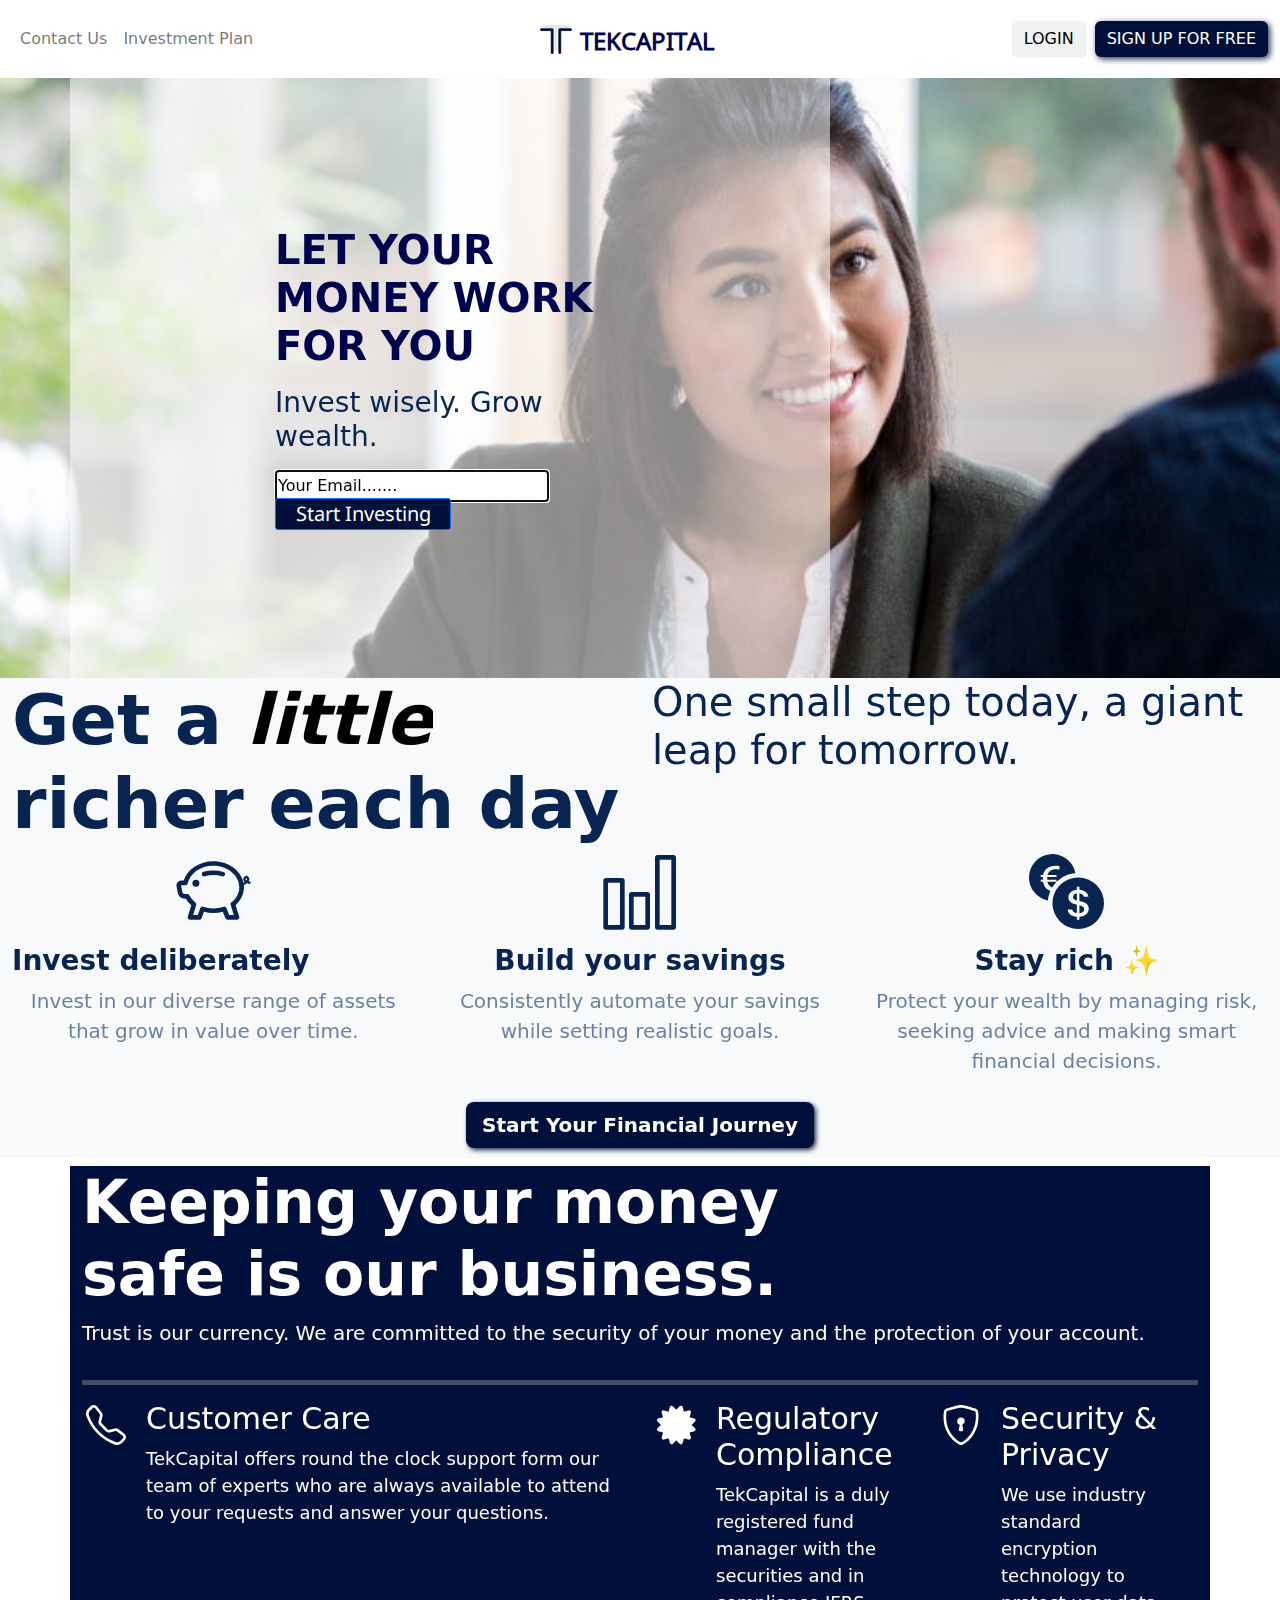
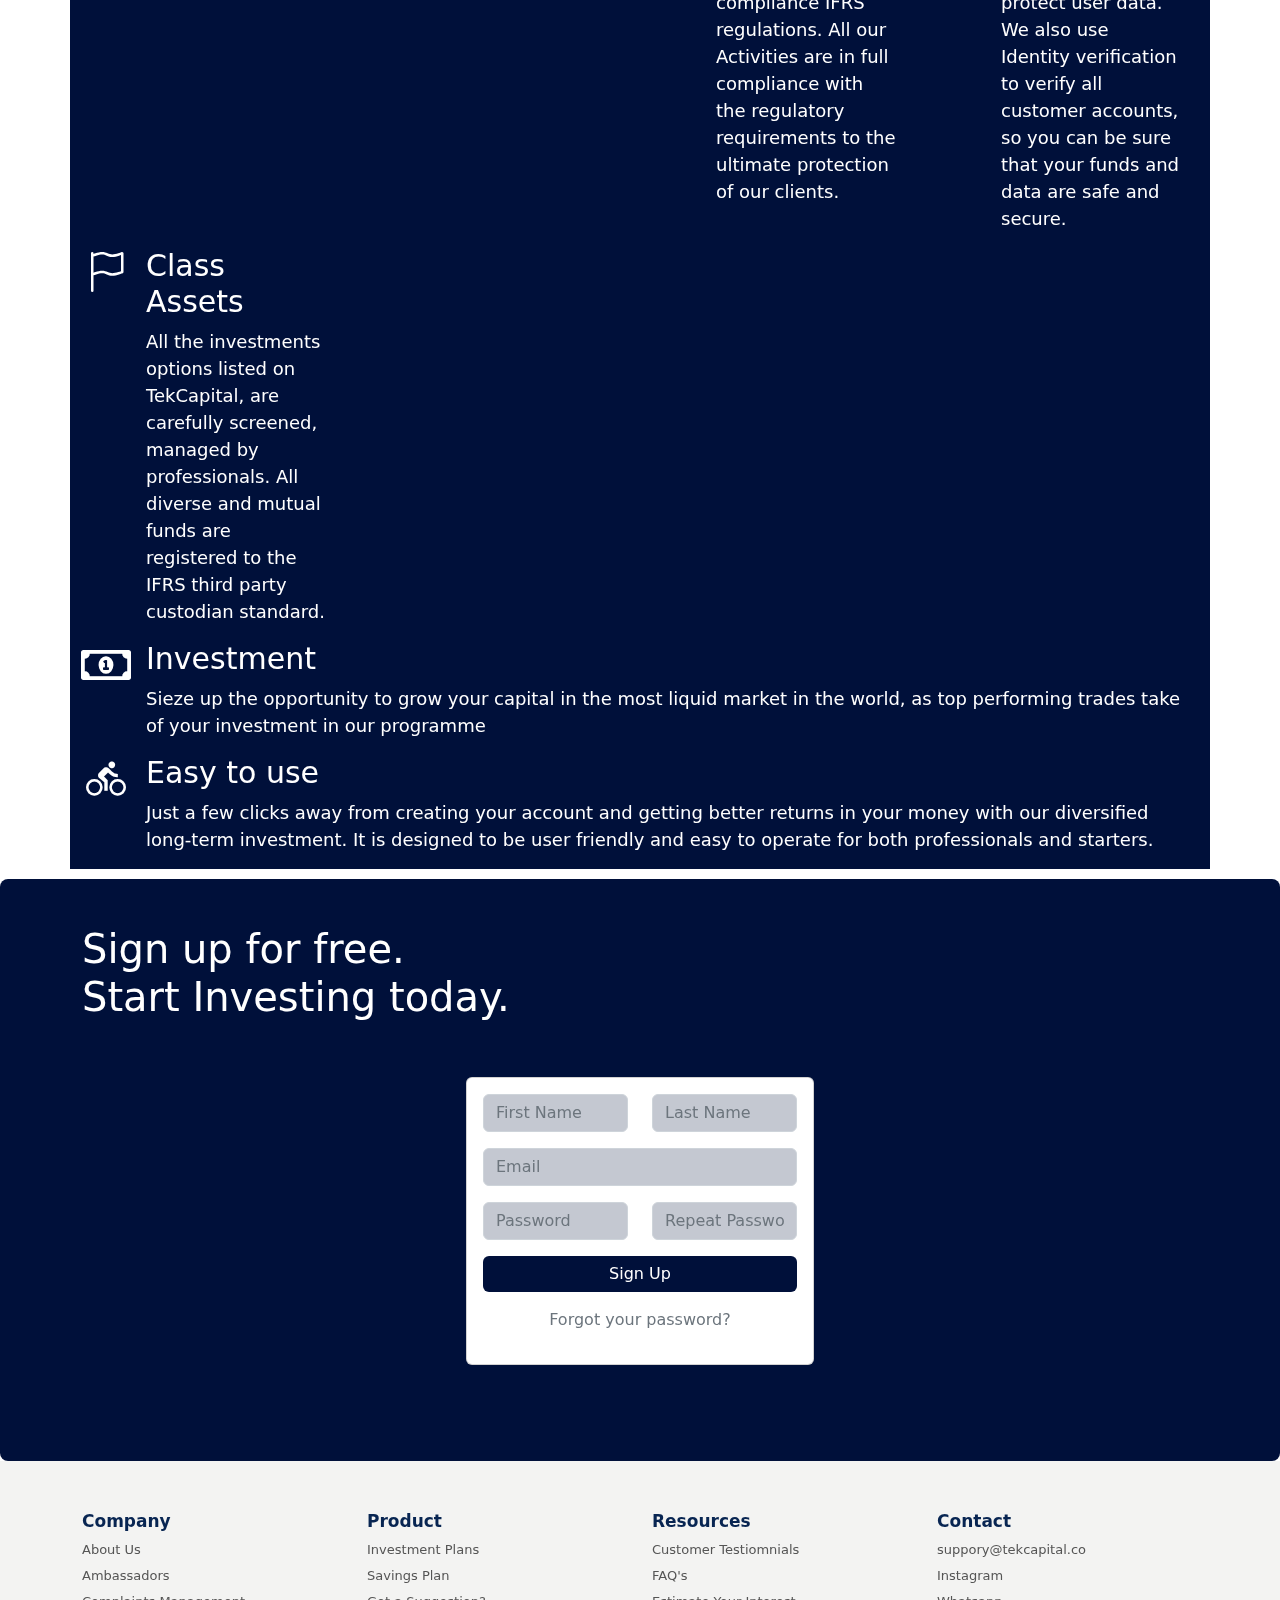
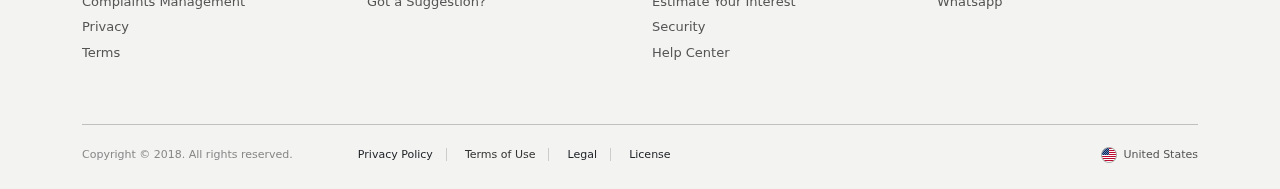
<file: index.html>
<!DOCTYPE html>
<html lang="en">

<head>
    <meta charset="utf-8">
    <meta name="viewport" content="width=device-width, initial-scale=1.0, shrink-to-fit=no">
    <title>Tek.12</title>
    <link rel="icon" type="image/png" sizes="381x342" href="assets/img/Logo.png">
    <link rel="icon" type="image/png" sizes="381x342" href="assets/img/Logo.png">
    <link rel="icon" type="image/png" sizes="381x342" href="assets/img/Logo.png">
    <link rel="icon" type="image/png" sizes="381x342" href="assets/img/Logo.png">
    <link rel="icon" type="image/png" sizes="381x342" href="assets/img/Logo.png">
    <link rel="stylesheet" href="assets/bootstrap/css/bootstrap.min.css">
    <link rel="stylesheet" href="https://fonts.googleapis.com/css?family=Abril+Fatface&amp;display=swap">
    <link rel="stylesheet" href="https://fonts.googleapis.com/css?family=Aclonica&amp;display=swap">
    <link rel="stylesheet" href="https://fonts.googleapis.com/css?family=Acme&amp;display=swap">
    <link rel="stylesheet" href="https://fonts.googleapis.com/css?family=Akaya+Kanadaka&amp;display=swap">
    <link rel="stylesheet" href="https://fonts.googleapis.com/css?family=Akaya+Telivigala&amp;display=swap">
    <link rel="stylesheet" href="https://fonts.googleapis.com/css?family=Alatsi&amp;display=swap">
    <link rel="stylesheet" href="https://fonts.googleapis.com/css?family=Aldrich&amp;display=swap">
    <link rel="stylesheet" href="https://fonts.googleapis.com/css?family=Alfa+Slab+One&amp;display=swap">
    <link rel="stylesheet" href="https://fonts.googleapis.com/css?family=Alkalami&amp;display=swap">
    <link rel="stylesheet" href="https://fonts.googleapis.com/css?family=Allerta&amp;display=swap">
    <link rel="stylesheet" href="https://fonts.googleapis.com/css?family=Noto+Sans+Anatolian+Hieroglyphs&amp;display=swap">
    <link rel="stylesheet" href="https://fonts.googleapis.com/css?family=Noto+Sans+Cherokee&amp;display=swap">
    <link rel="stylesheet" href="https://fonts.googleapis.com/css?family=Pathway+Gothic+One&amp;display=swap">
    <link rel="stylesheet" href="assets/fonts/fontawesome-all.min.css">
    <link rel="stylesheet" href="assets/fonts/font-awesome.min.css">
    <link rel="stylesheet" href="assets/fonts/material-icons.min.css">
    <link rel="stylesheet" href="assets/fonts/simple-line-icons.min.css">
    <link rel="stylesheet" href="assets/fonts/fontawesome5-overrides.min.css">
    <link rel="stylesheet" href="assets/css/aos.min.css">
    <link rel="stylesheet" href="assets/css/animate.min.css">
    <link rel="stylesheet" href="assets/css/Corporate-Footer-Clean.css">
    <link rel="stylesheet" href="assets/css/Navbar-With-Button-icons.css">
    <link rel="stylesheet" href="assets/css/Pricing-Yearly--Monthly-badges.css">
    <link rel="stylesheet" href="assets/css/styles.css">
    <link rel="stylesheet" href="assets/css/Testimonials-images.css">
</head>

<body>
    <nav class="navbar navbar-light navbar-expand-md sticky-top py-3" style="background: #ffffff;">
        <div class="container-fluid"><a class="navbar-brand d-flex align-items-center" href="#"><span class="bs-icon-sm bs-icon-rounded bs-icon-primary d-flex justify-content-center align-items-center me-2 bs-icon" style="background: url(&quot;assets/img/Logo.png&quot;) center / contain no-repeat, rgba(13,110,253,0);"></span><span style="color: #00034d;font-size: 24px;font-weight: bold;font-family: 'Noto Sans Anatolian Hieroglyphs', sans-serif;">TEKCAPITAL</span></a><button data-bs-toggle="collapse" class="navbar-toggler" data-bs-target="#navcol-1"><span class="visually-hidden">Toggle navigation</span><span class="navbar-toggler-icon"></span></button>
            <div class="collapse navbar-collapse flex-grow-0 order-md-first" id="navcol-1">
                <ul class="navbar-nav me-auto">
                    <li class="nav-item"><a class="nav-link" href="404.html">Contact Us</a></li>
                    <li class="nav-item"><a class="nav-link" href="Investment Plans.html">Investment Plan</a></li>
                </ul>
                <div class="d-md-none my-2"><button class="btn btn-light me-2" type="button">Button</button><button class="btn btn-primary" type="button">Button</button></div>
            </div>
            <div class="d-none d-md-block"><a class="btn btn-light me-2" role="button" style="background: rgb(242,242,242);box-shadow: 0px 0px 0px 0px;" href="Login.html">LOGIN</a><a class="btn btn-primary" role="button" href="register.html" style="background: #00103a;border-style: none;box-shadow: 2px 2px 6px rgba(0,16,58,0.87);">SIGN UP FOR FREE</a></div>
        </div>
    </nav>
    <section>
        <div data-bss-parallax-bg="true" style="height: 600px;background: url(&quot;assets/img/Best-investments-in-2022.jpeg&quot;) center / cover;min-width: auto;">
            <div class="container h-100">
                <div class="row h-100">
                    <div class="col-auto col-sm-11 col-md-8 text-center text-md-start d-flex d-sm-flex d-md-flex justify-content-center align-items-center justify-content-md-start align-items-md-center justify-content-xl-center bounce animated" style="background: rgba(255,255,255,0.54);">
                        <div style="max-width: 350px;min-width: auto;">
                            <h1 class="text-uppercase fw-bold" style="border-color: var(--bs-indigo);color: #00034d;font-weight: bold;min-width: auto;">LET YOUR MONEY WORK FOR YOU</h1>
                            <h3 class="my-3"><span style="color: rgb(8, 37, 82);">Invest wisely. Grow wealth.</span></h3><input type="email" style="margin-right: 10px;width: 274px;height: 32px;border-radius: 3px;border-width: 1px;border-style: solid;" autocomplete="on" autofocus="" required="" name="Email" value="Your Email......." inputmode="email"><a class="btn btn-primary btn-lg me-2" role="button" href="#" style="font-family: 'Noto Sans Cherokee', sans-serif;width: 176px;padding-top: 0px;padding-bottom: 0px;margin-top: -4px;border-radius: 3px;background: #00103a;">Start Investing</a>
                        </div>
                    </div>
                </div>
            </div>
        </div>
    </section>
    <div class="container text-bg-light" style="max-width: 1720px;">
        <div class="row text-bg-light">
            <div class="col-md-12 col-xl-6">
                <h1 style="font-size: 70px;"><strong><span style="color: rgb(8, 37, 82); background-color: rgb(248, 249, 250);">Get a&nbsp;</span><em><span style="color: inherit; background-color: rgb(248, 249, 250);">little</span></em><span style="color: rgb(8, 37, 82); background-color: rgb(248, 249, 250);">&nbsp;</span></strong><br><strong><span style="color: rgb(8, 37, 82); background-color: rgb(248, 249, 250);">richer each&nbsp;day</span></strong></h1>
            </div>
            <div class="col-xl-6">
                <h1><span style="color: rgb(8, 37, 82);">One small step today, a giant leap for tomorrow.</span></h1>
            </div>
        </div>
        <div class="row text-bg-light">
            <div class="col-md-4">
                <div class="d-flex features-icons-icon" style="padding-bottom: 15px;"><svg xmlns="http://www.w3.org/2000/svg" width="1em" height="1em" fill="currentColor" viewBox="0 0 16 16" class="bi bi-piggy-bank text-info m-auto text-primary" data-bss-hover-animate="pulse" style="font-size: 75px;border-color: var(--bs-indigo);color: rgb(8,37,82);--bs-info: rgb(8,37,82);--bs-info-rgb: 8,37,82;">
                        <path d="M5 6.25a.75.75 0 1 1-1.5 0 .75.75 0 0 1 1.5 0zm1.138-1.496A6.613 6.613 0 0 1 7.964 4.5c.666 0 1.303.097 1.893.273a.5.5 0 0 0 .286-.958A7.602 7.602 0 0 0 7.964 3.5c-.734 0-1.441.103-2.102.292a.5.5 0 1 0 .276.962z"></path>
                        <path fill-rule="evenodd" d="M7.964 1.527c-2.977 0-5.571 1.704-6.32 4.125h-.55A1 1 0 0 0 .11 6.824l.254 1.46a1.5 1.5 0 0 0 1.478 1.243h.263c.3.513.688.978 1.145 1.382l-.729 2.477a.5.5 0 0 0 .48.641h2a.5.5 0 0 0 .471-.332l.482-1.351c.635.173 1.31.267 2.011.267.707 0 1.388-.095 2.028-.272l.543 1.372a.5.5 0 0 0 .465.316h2a.5.5 0 0 0 .478-.645l-.761-2.506C13.81 9.895 14.5 8.559 14.5 7.069c0-.145-.007-.29-.02-.431.261-.11.508-.266.705-.444.315.306.815.306.815-.417 0 .223-.5.223-.461-.026a.95.95 0 0 0 .09-.255.7.7 0 0 0-.202-.645.58.58 0 0 0-.707-.098.735.735 0 0 0-.375.562c-.024.243.082.48.32.654a2.112 2.112 0 0 1-.259.153c-.534-2.664-3.284-4.595-6.442-4.595zM2.516 6.26c.455-2.066 2.667-3.733 5.448-3.733 3.146 0 5.536 2.114 5.536 4.542 0 1.254-.624 2.41-1.67 3.248a.5.5 0 0 0-.165.535l.66 2.175h-.985l-.59-1.487a.5.5 0 0 0-.629-.288c-.661.23-1.39.359-2.157.359a6.558 6.558 0 0 1-2.157-.359.5.5 0 0 0-.635.304l-.525 1.471h-.979l.633-2.15a.5.5 0 0 0-.17-.534 4.649 4.649 0 0 1-1.284-1.541.5.5 0 0 0-.446-.275h-.56a.5.5 0 0 1-.492-.414l-.254-1.46h.933a.5.5 0 0 0 .488-.393zm12.621-.857a.565.565 0 0 1-.098.21.704.704 0 0 1-.044-.025c-.146-.09-.157-.175-.152-.223a.236.236 0 0 1 .117-.173c.049-.027.08-.021.113.012a.202.202 0 0 1 .064.199z"></path>
                    </svg></div>
                <h3><strong><span style="color: rgb(8, 37, 82); background-color: rgb(248, 249, 250);">Invest deliberately</span></strong></h3>
                <p style="font-size: 20px;text-align: center;"><span style="color: rgb(108, 130, 163); background-color: rgb(248, 249, 250);">Invest in our diverse range of assets that grow in value over time.</span></p>
            </div>
            <div class="col-md-4">
                <div class="d-flex features-icons-icon"><i class="icon-chart text-info m-auto text-primary" data-bss-hover-animate="pulse" style="font-size: 75px;padding-bottom: 15px;border-color: var(--bs-indigo);color: rgb(19,22,51);--bs-info: rgb(8,37,82);padding-bottom: 15px;border-color: var(--bs-indigo);color: rgb(19,22,51);--bs-info-rgb: 8,37,82;"></i></div>
                <h3 style="text-align: center;"><strong><span style="color: rgb(8, 37, 82); background-color: rgb(248, 249, 250);">Build your savings</span></strong></h3>
                <p style="font-size: 20px;text-align: center;"><span style="color: rgb(108, 130, 163); background-color: rgb(248, 249, 250);">Consistently automate your savings while setting realistic goals.</span></p>
            </div>
            <div class="col-md-4">
                <div class="d-flex features-icons-icon" style="padding-bottom: 15px;"><svg xmlns="http://www.w3.org/2000/svg" width="1em" height="1em" fill="currentColor" viewBox="0 0 16 16" class="bi bi-currency-exchange text-info m-auto text-primary" data-bss-hover-animate="pulse" style="font-size: 75px;border-color: var(--bs-indigo);--bs-info: rgb(8,37,82);--bs-info-rgb: 8,37,82;">
                        <path d="M0 5a5.002 5.002 0 0 0 4.027 4.905 6.46 6.46 0 0 1 .544-2.073C3.695 7.536 3.132 6.864 3 5.91h-.5v-.426h.466V5.05c0-.046 0-.093.004-.135H2.5v-.427h.511C3.236 3.24 4.213 2.5 5.681 2.5c.316 0 .59.031.819.085v.733a3.46 3.46 0 0 0-.815-.082c-.919 0-1.538.466-1.734 1.252h1.917v.427h-1.98c-.003.046-.003.097-.003.147v.422h1.983v.427H3.93c.118.602.468 1.03 1.005 1.229a6.5 6.5 0 0 1 4.97-3.113A5.002 5.002 0 0 0 0 5zm16 5.5a5.5 5.5 0 1 1-11 0 5.5 5.5 0 0 1 11 0zm-7.75 1.322c.069.835.746 1.485 1.964 1.562V14h.54v-.62c1.259-.086 1.996-.74 1.996-1.69 0-.865-.563-1.31-1.57-1.54l-.426-.1V8.374c.54.06.884.347.966.745h.948c-.07-.804-.779-1.433-1.914-1.502V7h-.54v.629c-1.076.103-1.808.732-1.808 1.622 0 .787.544 1.288 1.45 1.493l.358.085v1.78c-.554-.08-.92-.376-1.003-.787H8.25zm1.96-1.895c-.532-.12-.82-.364-.82-.732 0-.41.311-.719.824-.809v1.54h-.005zm.622 1.044c.645.145.943.38.943.796 0 .474-.37.8-1.02.86v-1.674l.077.018z"></path>
                    </svg></div>
                <h3 style="text-align: center;"><strong><span style="color: rgb(8, 37, 82); background-color: rgb(248, 249, 250);">Stay rich ✨</span></strong></h3>
                <p style="font-size: 20px;text-align: center;"><span style="color: rgb(108, 130, 163); background-color: rgb(248, 249, 250);">Protect your wealth by managing risk, seeking advice and making smart financial decisions.</span></p>
            </div>
            <div class="col">
                <div class="text-bg-light" style="padding-top: 10px;padding-bottom: 10px;"><button class="btn btn-info btn-lg d-flex float-none mx-auto justify-content-xxl-center align-items-xxl-center" type="button" style="--bs-info: #00103a;--bs-info-rgb: 0,16,58;background: #00103a;color: rgb(255,255,255);font-weight: bold;text-align: center;border-style: none;border-color: #00103a;box-shadow: 2px 2px 5px rgba(0,16,58,0.9);">Start Your Financial Journey</button></div>
            </div>
        </div>
    </div>
    <section>
        <div class="container">
            <div class="row">
                <div class="col-md-12">
                    <h1 class="text-center text-bg-dark" data-aos="zoom-out-left" style="font-size: 65px;background: #ffffff;"></h1>
                </div>
            </div>
            <div class="row">
                <div class="col-md-6"></div>
                <div class="col-md-6"></div>
            </div>
        </div>
    </section>
    <div class="container" style="background: #00103a;">
        <div class="row">
            <div class="col-md-12">
                <h1 style="font-size: 60px;"><strong><span style="color: rgb(255, 255, 255); background-color: rgba(255, 255, 255, 0);">Keeping your money</span></strong><br><strong><span style="color: rgb(255, 255, 255); background-color: rgba(255, 255, 255, 0);">safe is our business.</span></strong></h1>
            </div>
            <div class="col">
                <p style="font-size: 20px;"><span style="color: rgb(255, 255, 255); background-color: rgba(255, 255, 255, 0);">Trust is our currency. We are committed to the security of your money and the protection of your account.</span></p>
            </div>
        </div>
        <hr style="color: var(--bs-white);border-width: 5px;border-color: var(--bs-white);">
        <div class="row">
            <div class="col-md-3 col-lg-6">
                <div class="d-flex">
                    <div class="bs-icon-md bs-icon-rounded bs-icon-semi-white text-primary d-flex flex-shrink-0 justify-content-center align-items-center d-inline-block mb-3 bs-icon" style="background: rgba(255,255,255,0);"><svg xmlns="http://www.w3.org/2000/svg" width="1em" height="1em" fill="currentColor" viewBox="0 0 16 16" class="bi bi-telephone" style="font-size: 40px;color: rgb(255,255,255);">
                            <path d="M3.654 1.328a.678.678 0 0 0-1.015-.063L1.605 2.3c-.483.484-.661 1.169-.45 1.77a17.568 17.568 0 0 0 4.168 6.608 17.569 17.569 0 0 0 6.608 4.168c.601.211 1.286.033 1.77-.45l1.034-1.034a.678.678 0 0 0-.063-1.015l-2.307-1.794a.678.678 0 0 0-.58-.122l-2.19.547a1.745 1.745 0 0 1-1.657-.459L5.482 8.062a1.745 1.745 0 0 1-.46-1.657l.548-2.19a.678.678 0 0 0-.122-.58L3.654 1.328zM1.884.511a1.745 1.745 0 0 1 2.612.163L6.29 2.98c.329.423.445.974.315 1.494l-.547 2.19a.678.678 0 0 0 .178.643l2.457 2.457a.678.678 0 0 0 .644.178l2.189-.547a1.745 1.745 0 0 1 1.494.315l2.306 1.794c.829.645.905 1.87.163 2.611l-1.034 1.034c-.74.74-1.846 1.065-2.877.702a18.634 18.634 0 0 1-7.01-4.42 18.634 18.634 0 0 1-4.42-7.009c-.362-1.03-.037-2.137.703-2.877L1.885.511z"></path>
                        </svg></div>
                    <div class="px-3">
                        <h4 class="text-white" style="font-size: 30px;">Customer Care</h4>
                        <p style="color: rgb(255,255,255);font-size: 18px;">TekCapital offers round the clock support form our team of experts who are always available to attend to your requests and answer your questions.</p>
                    </div>
                </div>
            </div>
            <div class="col-md-3">
                <div class="d-flex">
                    <div class="bs-icon-md bs-icon-rounded bs-icon-semi-white text-primary d-flex flex-shrink-0 justify-content-center align-items-center d-inline-block mb-3 bs-icon" style="background: rgba(255,255,255,0);"><i class="fa fa-certificate" style="line-height: 21px;font-size: 45px;color: rgb(255,255,255);"></i></div>
                    <div class="px-3">
                        <h4 class="text-white" style="font-size: 30px;">Regulatory Compliance</h4>
                        <p style="color: rgb(255,255,255);font-size: 18px;">TekCapital is a duly registered fund manager with the securities and in compliance IFRS regulations. All our Activities are in full compliance with the regulatory requirements to the ultimate protection of our clients.</p>
                    </div>
                </div>
            </div>
            <div class="col-md-3">
                <div class="d-flex">
                    <div class="bs-icon-md bs-icon-rounded bs-icon-semi-white text-primary d-flex flex-shrink-0 justify-content-center align-items-center d-inline-block mb-3 bs-icon" style="background: rgba(255,255,255,0);"><svg xmlns="http://www.w3.org/2000/svg" width="1em" height="1em" fill="currentColor" viewBox="0 0 16 16" class="bi bi-shield-lock" style="font-size: 40px;color: rgb(255,255,255);">
                            <path d="M5.338 1.59a61.44 61.44 0 0 0-2.837.856.481.481 0 0 0-.328.39c-.554 4.157.726 7.19 2.253 9.188a10.725 10.725 0 0 0 2.287 2.233c.346.244.652.42.893.533.12.057.218.095.293.118a.55.55 0 0 0 .101.025.615.615 0 0 0 .1-.025c.076-.023.174-.061.294-.118.24-.113.547-.29.893-.533a10.726 10.726 0 0 0 2.287-2.233c1.527-1.997 2.807-5.031 2.253-9.188a.48.48 0 0 0-.328-.39c-.651-.213-1.75-.56-2.837-.855C9.552 1.29 8.531 1.067 8 1.067c-.53 0-1.552.223-2.662.524zM5.072.56C6.157.265 7.31 0 8 0s1.843.265 2.928.56c1.11.3 2.229.655 2.887.87a1.54 1.54 0 0 1 1.044 1.262c.596 4.477-.787 7.795-2.465 9.99a11.775 11.775 0 0 1-2.517 2.453 7.159 7.159 0 0 1-1.048.625c-.28.132-.581.24-.829.24s-.548-.108-.829-.24a7.158 7.158 0 0 1-1.048-.625 11.777 11.777 0 0 1-2.517-2.453C1.928 10.487.545 7.169 1.141 2.692A1.54 1.54 0 0 1 2.185 1.43 62.456 62.456 0 0 1 5.072.56z"></path>
                            <path d="M9.5 6.5a1.5 1.5 0 0 1-1 1.415l.385 1.99a.5.5 0 0 1-.491.595h-.788a.5.5 0 0 1-.49-.595l.384-1.99a1.5 1.5 0 1 1 2-1.415z"></path>
                        </svg></div>
                    <div class="px-3">
                        <h4 class="text-white" style="font-size: 30px;">Security &amp; Privacy</h4>
                        <p style="color: rgb(255,255,255);font-size: 18px;">We use industry standard encryption technology to protect user data. We also use Identity verification to verify all customer accounts, so you can be sure that your funds and data are safe and secure.</p>
                    </div>
                </div>
            </div>
            <div class="col-md-3">
                <div class="d-flex">
                    <div class="bs-icon-md bs-icon-rounded bs-icon-semi-white text-primary d-flex flex-shrink-0 justify-content-center align-items-center d-inline-block mb-3 bs-icon" style="background: rgba(255,255,255,0);"><svg xmlns="http://www.w3.org/2000/svg" width="1em" height="1em" fill="currentColor" viewBox="0 0 16 16" class="bi bi-flag" style="font-size: 40px;color: rgb(255,255,255);">
                            <path d="M14.778.085A.5.5 0 0 1 15 .5V8a.5.5 0 0 1-.314.464L14.5 8l.186.464-.003.001-.006.003-.023.009a12.435 12.435 0 0 1-.397.15c-.264.095-.631.223-1.047.35-.816.252-1.879.523-2.71.523-.847 0-1.548-.28-2.158-.525l-.028-.01C7.68 8.71 7.14 8.5 6.5 8.5c-.7 0-1.638.23-2.437.477A19.626 19.626 0 0 0 3 9.342V15.5a.5.5 0 0 1-1 0V.5a.5.5 0 0 1 1 0v.282c.226-.079.496-.17.79-.26C4.606.272 5.67 0 6.5 0c.84 0 1.524.277 2.121.519l.043.018C9.286.788 9.828 1 10.5 1c.7 0 1.638-.23 2.437-.477a19.587 19.587 0 0 0 1.349-.476l.019-.007.004-.002h.001M14 1.221c-.22.078-.48.167-.766.255-.81.252-1.872.523-2.734.523-.886 0-1.592-.286-2.203-.534l-.008-.003C7.662 1.21 7.139 1 6.5 1c-.669 0-1.606.229-2.415.478A21.294 21.294 0 0 0 3 1.845v6.433c.22-.078.48-.167.766-.255C4.576 7.77 5.638 7.5 6.5 7.5c.847 0 1.548.28 2.158.525l.028.01C9.32 8.29 9.86 8.5 10.5 8.5c.668 0 1.606-.229 2.415-.478A21.317 21.317 0 0 0 14 7.655V1.222z"></path>
                        </svg></div>
                    <div class="px-3">
                        <h4 class="text-white" style="font-size: 30px;">Class Assets</h4>
                        <p style="color: rgb(255,255,255);font-size: 18px;">All the investments options listed on TekCapital, are carefully screened, managed by professionals. All diverse and mutual funds are registered to the IFRS third party custodian standard.</p>
                    </div>
                </div>
            </div>
            <div class="col-12">
                <div class="d-flex">
                    <div class="bs-icon-md bs-icon-rounded bs-icon-semi-white text-primary d-flex flex-shrink-0 justify-content-center align-items-center d-inline-block mb-3 bs-icon" style="background: rgba(255,255,255,0);"><i class="far fa-money-bill-alt" style="font-size: 40px;color: rgb(255,255,255);"></i></div>
                    <div class="px-3">
                        <h4 class="text-white" style="font-size: 30px;">Investment</h4>
                        <p style="color: rgb(255,255,255);font-size: 18px;">Sieze up the opportunity to grow your capital in the most liquid market in the world, as top performing trades take of your investment in our programme</p>
                    </div>
                </div>
            </div>
            <div class="col">
                <div class="d-flex">
                    <div class="bs-icon-md bs-icon-rounded bs-icon-semi-white text-primary d-flex flex-shrink-0 justify-content-center align-items-center d-inline-block mb-3 bs-icon" style="color: rgb(13, 110, 253);background: rgba(255,255,255,0);"><i class="material-icons" style="color: rgb(255,255,255);font-size: 40px;">directions_bike</i></div>
                    <div class="px-3">
                        <h4 class="text-white" style="font-size: 30px;">Easy to use</h4>
                        <p style="color: rgb(255,255,255);font-size: 18px;">Just a few clicks away from creating your account and getting better returns in your money with our diversified long-term investment. It is designed to be user friendly and easy to operate for both professionals and starters.</p>
                    </div>
                </div>
            </div>
        </div>
    </div>
    <section style="background: #00103a;margin-top: 10px;border-radius: 8px;">
        <div class="container">
            <div class="row">
                <div class="col-md-12">
                    <h1 style="margin-top: 46px;"><span style="color: rgb(255, 255, 255);">Sign up for free.</span><br><span style="color: rgb(255, 255, 255);">Start Investing today.</span></h1>
                </div>
            </div>
            <div class="row">
                <div class="col-md-12">
                    <section class="py-4 py-xl-5">
                        <div class="container">
                            <div class="row d-flex justify-content-center">
                                <div class="col-md-6 col-xl-4">
                                    <div class="card mb-5">
                                        <div class="card-body d-flex flex-column align-items-center">
                                            <form class="text-center" method="post">
                                                <div class="row mb-3">
                                                    <div class="col-sm-6 mb-3 mb-sm-0"><input class="form-control form-control-user" type="text" id="exampleFirstName" placeholder="First Name" name="first_name" style="background: rgba(0,16,58,0.23);"></div>
                                                    <div class="col-sm-6"><input class="form-control form-control-user" type="text" id="exampleLastName" placeholder="Last Name" name="last_name" style="background: rgba(0,16,58,0.23);"></div>
                                                </div>
                                                <div class="mb-3"><input class="form-control" type="email" name="email" placeholder="Email" style="background: rgba(0,16,58,0.23);"></div>
                                                <div class="mb-3"></div>
                                                <div class="row mb-3">
                                                    <div class="col-sm-6 mb-3 mb-sm-0"><input class="form-control form-control-user" type="password" id="examplePasswordInput" placeholder="Password" name="password" style="background: rgba(0,16,58,0.23);"></div>
                                                    <div class="col-sm-6"><input class="form-control form-control-user" type="password" id="exampleRepeatPasswordInput" placeholder="Repeat Password" name="password_repeat" style="background: rgba(0,16,58,0.23);"></div>
                                                </div>
                                                <div class="mb-3"><button class="btn btn-primary d-block w-100" type="submit" style="background: #00103a;border-style: none;">Sign Up</button></div>
                                                <p class="text-muted" style="color: #00103a;">Forgot your password?</p>
                                            </form>
                                        </div>
                                    </div>
                                </div>
                            </div>
                        </div>
                    </section>
                </div>
            </div>
        </div>
    </section>
    <footer class="page-footer">
        <div class="container">
            <div class="row">
                <div class="col-6 col-md-3" style="text-decoration: none;">
                    <h4 style="font-size: 17px;"><strong><span style="color: rgb(8, 37, 82);">Company</span></strong></h4>
                    <ul class="footer-links" style="text-decoration: none;">
                        <li><a href="#" style="font-size: 13px;text-decoration: none;">About Us</a></li>
                        <li><a href="#" style="font-size: 13px;text-decoration: none;">Ambassadors</a></li>
                        <li><a href="#" style="font-size: 13px;text-decoration: none;">Complaints Management</a></li>
                        <li><a href="#" style="font-size: 13px;text-decoration: none;">Privacy</a></li>
                        <li><a href="#" style="font-size: 13px;text-decoration: none;">Terms</a></li>
                    </ul>
                </div>
                <div class="col-6 col-md-3">
                    <h4 style="font-size: 17px;"><strong><span style="color: rgb(8, 37, 82);">Product</span></strong></h4>
                    <ul class="footer-links">
                        <li><a href="#" style="font-size: 13px;text-decoration: none;">Investment Plans</a></li>
                        <li><a href="#" style="font-size: 13px;text-decoration: none;">Savings Plan</a></li>
                        <li><a href="#" style="font-size: 13px;text-decoration: none;">Got a Suggestion?</a></li>
                    </ul>
                </div>
                <div class="col-6 col-md-3">
                    <h4 style="font-size: 17px;"><strong><span style="color: rgb(8, 37, 82);">Resources</span></strong></h4>
                    <ul class="footer-links">
                        <li><a href="#" style="font-size: 13px;text-decoration: none;">Customer Testiomnials</a></li>
                        <li><a href="#" style="font-size: 13px;text-decoration: none;">FAQ's</a></li>
                        <li><a href="#" style="font-size: 13px;text-decoration: none;">Estimate Your Interest</a></li>
                        <li><a href="#" style="font-size: 13px;text-decoration: none;">Security</a></li>
                        <li><a href="#" style="font-size: 13px;text-decoration: none;">Help Center</a></li>
                    </ul>
                </div>
                <div class="col-6 col-md-3">
                    <h4 style="font-size: 17px;"><strong><span style="color: rgb(8, 37, 82);">Contact</span></strong></h4>
                    <ul class="footer-links">
                        <li><a href="#" style="font-size: 13px;">suppory@tekcapital.co</a></li>
                        <li><a href="#" style="font-size: 13px;">Instagram</a></li>
                        <li><a href="#" style="font-size: 13px;">Whatsapp</a></li>
                    </ul>
                </div>
            </div>
            <hr>
            <div class="footer-legal">
                <div class="float-md-end region"><a href="#"><img src="assets/img/united-states-flag.png">United States</a></div>
                <div class="d-inline-block copyright">
                    <p class="d-inline-block">Copyright © 2018. All rights reserved.<br></p>
                </div>
                <div class="d-inline-block legal-links">
                    <div class="d-inline-block item">
                        <h5>Privacy Policy</h5>
                    </div>
                    <div class="d-inline-block item">
                        <h5><a href="Terms and Condition.html">Terms of Use</a></h5>
                    </div>
                    <div class="d-inline-block item">
                        <h5>Legal</h5>
                    </div>
                    <div class="d-inline-block item">
                        <h5>License</h5>
                    </div>
                </div>
            </div>
        </div>
    </footer>
    <script src="assets/bootstrap/js/bootstrap.min.js"></script>
    <script src="assets/js/aos.min.js"></script>
    <script src="assets/js/bs-init.js"></script>
    <script src="assets/js/theme.js"></script>
</body>

</html>
</file>
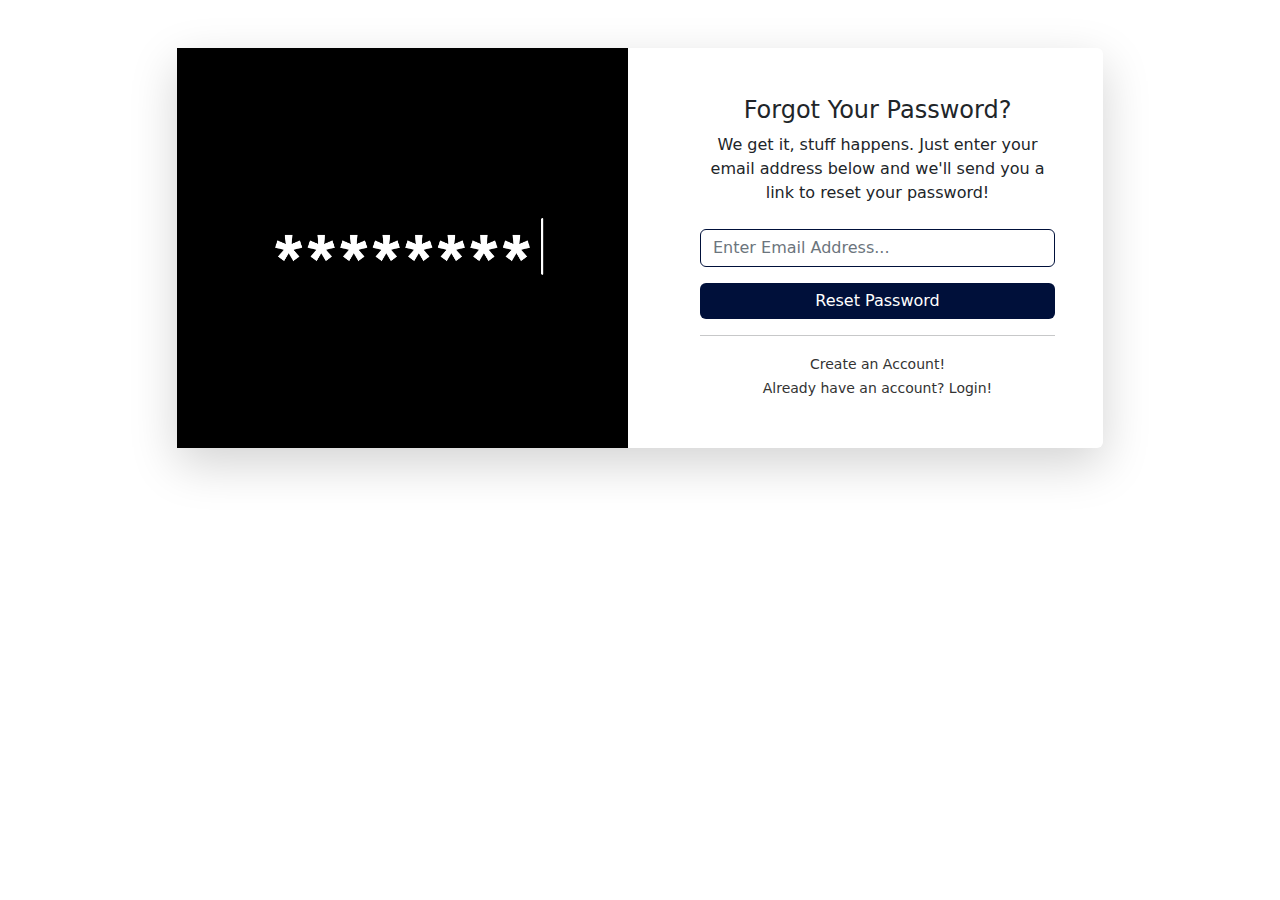
<file: forgot-password.html>
<!DOCTYPE html>
<html lang="en">

<head>
    <meta charset="utf-8">
    <meta name="viewport" content="width=device-width, initial-scale=1.0, shrink-to-fit=no">
    <title>Forgotten Password - Brand</title>
    <link rel="icon" type="image/png" sizes="381x342" href="assets/img/Logo.png">
    <link rel="icon" type="image/png" sizes="381x342" href="assets/img/Logo.png">
    <link rel="icon" type="image/png" sizes="381x342" href="assets/img/Logo.png">
    <link rel="icon" type="image/png" sizes="381x342" href="assets/img/Logo.png">
    <link rel="icon" type="image/png" sizes="381x342" href="assets/img/Logo.png">
    <link rel="stylesheet" href="assets/bootstrap/css/bootstrap.min.css">
    <link rel="stylesheet" href="https://fonts.googleapis.com/css?family=Abril+Fatface&amp;display=swap">
    <link rel="stylesheet" href="https://fonts.googleapis.com/css?family=Aclonica&amp;display=swap">
    <link rel="stylesheet" href="https://fonts.googleapis.com/css?family=Acme&amp;display=swap">
    <link rel="stylesheet" href="https://fonts.googleapis.com/css?family=Akaya+Kanadaka&amp;display=swap">
    <link rel="stylesheet" href="https://fonts.googleapis.com/css?family=Akaya+Telivigala&amp;display=swap">
    <link rel="stylesheet" href="https://fonts.googleapis.com/css?family=Alatsi&amp;display=swap">
    <link rel="stylesheet" href="https://fonts.googleapis.com/css?family=Aldrich&amp;display=swap">
    <link rel="stylesheet" href="https://fonts.googleapis.com/css?family=Alfa+Slab+One&amp;display=swap">
    <link rel="stylesheet" href="https://fonts.googleapis.com/css?family=Alkalami&amp;display=swap">
    <link rel="stylesheet" href="https://fonts.googleapis.com/css?family=Allerta&amp;display=swap">
    <link rel="stylesheet" href="https://fonts.googleapis.com/css?family=Noto+Sans+Anatolian+Hieroglyphs&amp;display=swap">
    <link rel="stylesheet" href="https://fonts.googleapis.com/css?family=Noto+Sans+Cherokee&amp;display=swap">
    <link rel="stylesheet" href="https://fonts.googleapis.com/css?family=Pathway+Gothic+One&amp;display=swap">
    <link rel="stylesheet" href="assets/css/Corporate-Footer-Clean.css">
    <link rel="stylesheet" href="assets/css/Navbar-With-Button-icons.css">
    <link rel="stylesheet" href="assets/css/Pricing-Yearly--Monthly-badges.css">
    <link rel="stylesheet" href="assets/css/styles.css">
    <link rel="stylesheet" href="assets/css/Testimonials-images.css">
</head>

<body class="bg-gradient-primary">
    <div class="container">
        <div class="row justify-content-center">
            <div class="col-md-9 col-lg-12 col-xl-10">
                <div class="card shadow-lg o-hidden border-0 my-5">
                    <div class="card-body p-0">
                        <div class="row">
                            <div class="col-lg-6 d-none d-lg-flex">
                                <div class="flex-grow-1 bg-password-image" style="background: url(&quot;assets/img/Password_Feature_art-1.gif&quot;) center / cover;"></div>
                            </div>
                            <div class="col-lg-6">
                                <div class="p-5">
                                    <div class="text-center">
                                        <h4 class="text-dark mb-2">Forgot Your Password?</h4>
                                        <p class="mb-4">We get it, stuff happens. Just enter your email address below and we'll send you a link to reset your password!</p>
                                    </div>
                                    <form class="user">
                                        <div class="mb-3"><input class="form-control form-control-user" type="email" id="exampleInputEmail" aria-describedby="emailHelp" placeholder="Enter Email Address..." name="email" style="border-color: #00103a;"></div><button class="btn btn-primary d-block btn-user w-100" type="submit" style="background: #00103a;border-style: none;">Reset Password</button>
                                    </form>
                                    <div class="text-center">
                                        <hr><a class="small" href="register.html">Create an Account!</a>
                                    </div>
                                    <div class="text-center"><a class="small" href="login.html">Already have an account? Login!</a></div>
                                </div>
                            </div>
                        </div>
                    </div>
                </div>
            </div>
        </div>
    </div>
    <script src="assets/bootstrap/js/bootstrap.min.js"></script>
    <script src="assets/js/bs-init.js"></script>
    <script src="assets/js/theme.js"></script>
</body>

</html>
</file>
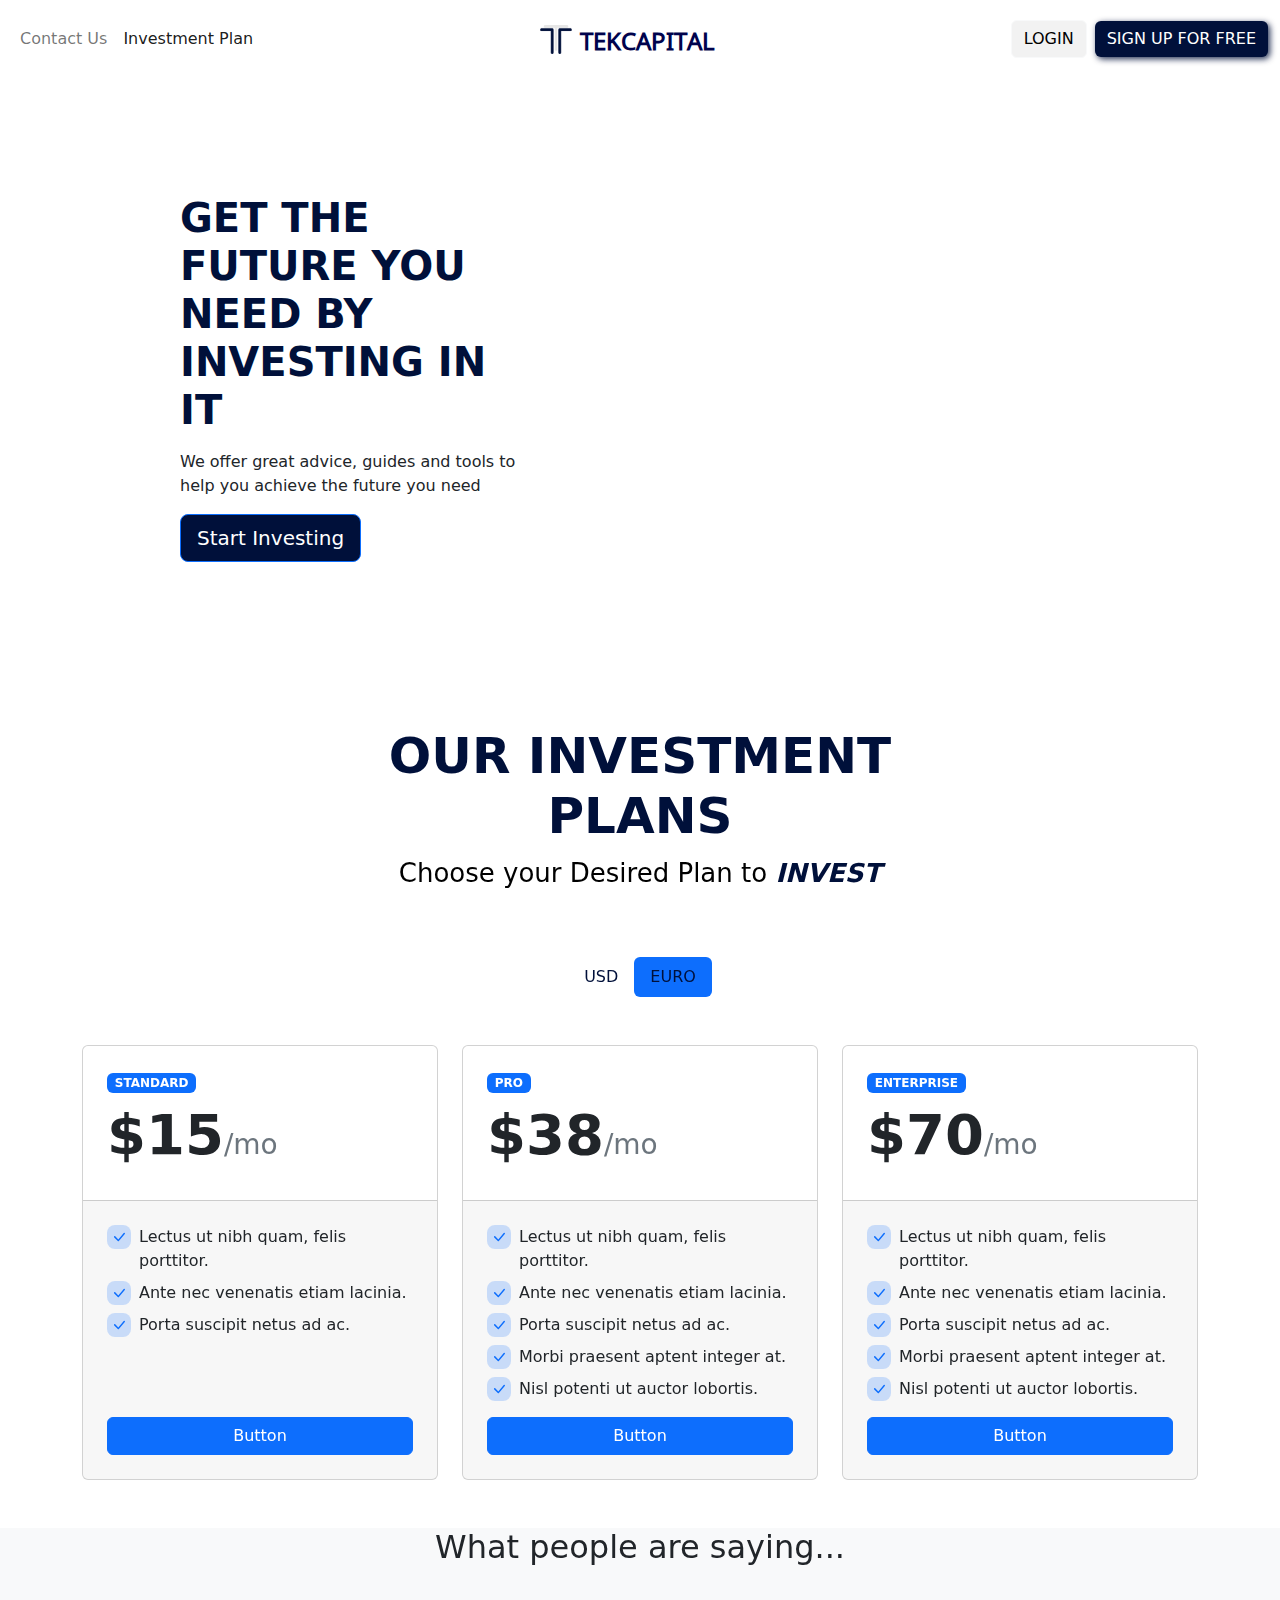
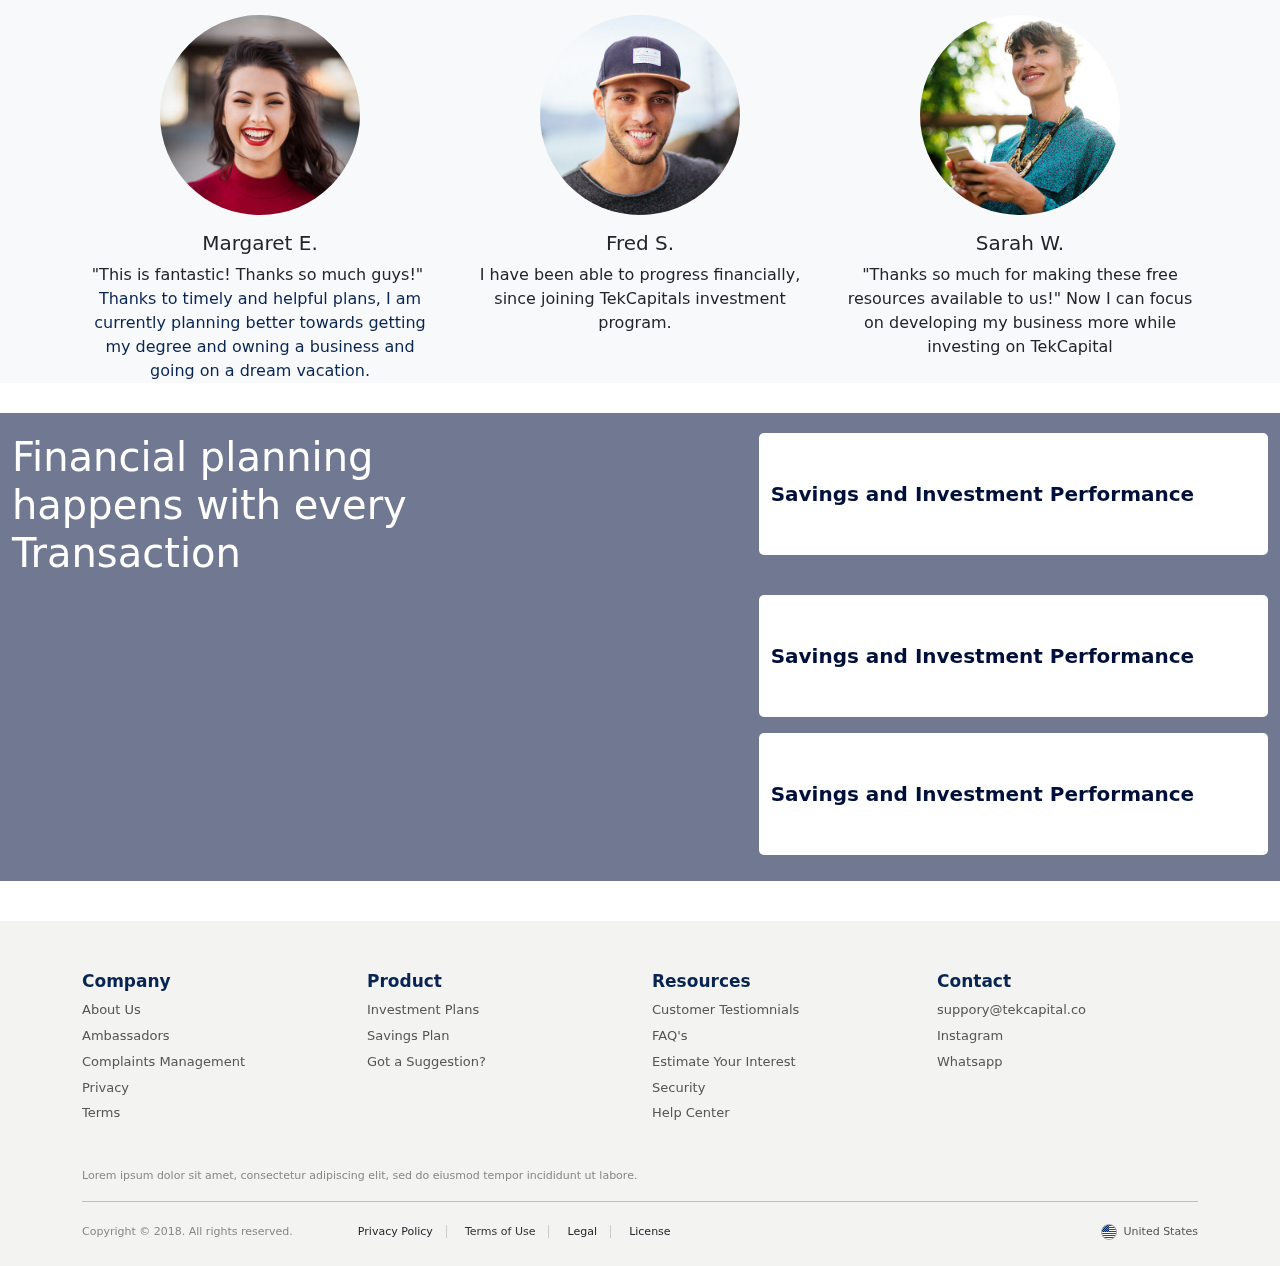
<file: Investment Plans.html>
<!DOCTYPE html>
<html lang="en">

<head>
    <meta charset="utf-8">
    <meta name="viewport" content="width=device-width, initial-scale=1.0, shrink-to-fit=no">
    <title>Tek.12</title>
    <link rel="icon" type="image/png" sizes="381x342" href="assets/img/Logo.png">
    <link rel="icon" type="image/png" sizes="381x342" href="assets/img/Logo.png">
    <link rel="icon" type="image/png" sizes="381x342" href="assets/img/Logo.png">
    <link rel="icon" type="image/png" sizes="381x342" href="assets/img/Logo.png">
    <link rel="icon" type="image/png" sizes="381x342" href="assets/img/Logo.png">
    <link rel="stylesheet" href="assets/bootstrap/css/bootstrap.min.css">
    <link rel="stylesheet" href="https://fonts.googleapis.com/css?family=Abril+Fatface&amp;display=swap">
    <link rel="stylesheet" href="https://fonts.googleapis.com/css?family=Aclonica&amp;display=swap">
    <link rel="stylesheet" href="https://fonts.googleapis.com/css?family=Acme&amp;display=swap">
    <link rel="stylesheet" href="https://fonts.googleapis.com/css?family=Akaya+Kanadaka&amp;display=swap">
    <link rel="stylesheet" href="https://fonts.googleapis.com/css?family=Akaya+Telivigala&amp;display=swap">
    <link rel="stylesheet" href="https://fonts.googleapis.com/css?family=Alatsi&amp;display=swap">
    <link rel="stylesheet" href="https://fonts.googleapis.com/css?family=Aldrich&amp;display=swap">
    <link rel="stylesheet" href="https://fonts.googleapis.com/css?family=Alfa+Slab+One&amp;display=swap">
    <link rel="stylesheet" href="https://fonts.googleapis.com/css?family=Alkalami&amp;display=swap">
    <link rel="stylesheet" href="https://fonts.googleapis.com/css?family=Allerta&amp;display=swap">
    <link rel="stylesheet" href="https://fonts.googleapis.com/css?family=Noto+Sans+Anatolian+Hieroglyphs&amp;display=swap">
    <link rel="stylesheet" href="https://fonts.googleapis.com/css?family=Noto+Sans+Cherokee&amp;display=swap">
    <link rel="stylesheet" href="https://fonts.googleapis.com/css?family=Pathway+Gothic+One&amp;display=swap">
    <link rel="stylesheet" href="assets/css/Corporate-Footer-Clean.css">
    <link rel="stylesheet" href="assets/css/Navbar-With-Button-icons.css">
    <link rel="stylesheet" href="assets/css/Pricing-Yearly--Monthly-badges.css">
    <link rel="stylesheet" href="assets/css/styles.css">
    <link rel="stylesheet" href="assets/css/Testimonials-images.css">
</head>

<body>
    <nav class="navbar navbar-light navbar-expand-md sticky-top py-3" style="background: #ffffff;">
        <div class="container-fluid"><a class="navbar-brand d-flex align-items-center" href="index.html"><span class="bs-icon-sm bs-icon-rounded bs-icon-primary d-flex justify-content-center align-items-center me-2 bs-icon" style="background: url(&quot;assets/img/Logo.png&quot;) center / contain no-repeat, rgba(13,110,253,0);"></span><span style="color: #00034d;font-size: 24px;font-weight: bold;font-family: 'Noto Sans Anatolian Hieroglyphs', sans-serif;">TEKCAPITAL</span></a><button data-bs-toggle="collapse" class="navbar-toggler" data-bs-target="#navcol-1"><span class="visually-hidden">Toggle navigation</span><span class="navbar-toggler-icon"></span></button>
            <div class="collapse navbar-collapse flex-grow-0 order-md-first" id="navcol-1">
                <ul class="navbar-nav me-auto">
                    <li class="nav-item"><a class="nav-link" href="404.html">Contact Us</a></li>
                    <li class="nav-item"><a class="nav-link active" href="Investment%20Plans.html">Investment Plan</a></li>
                </ul>
                <div class="d-md-none my-2"><button class="btn btn-light me-2" type="button">LOGIN</button><button class="btn btn-primary" type="button" style="background: #00103a;border-style: none;">START INVESTING</button></div>
            </div>
            <div class="d-none d-md-block"><a class="btn btn-light me-2" role="button" style="background: rgb(242,242,242);box-shadow: 0px 0px 0px 0px;" href="Login.html">LOGIN</a><a class="btn btn-primary" role="button" href="register.html" style="background: #00103a;border-style: none;box-shadow: 2px 2px 6px rgba(0,16,58,0.87);">SIGN UP FOR FREE</a></div>
        </div>
    </nav>
    <section>
        <div data-bss-parallax-bg="true" style="height: 600px;background: linear-gradient(109deg, rgba(0,16,58,0.25), rgba(0,16,58,0.2)), url(&quot;assets/img/18953915_6048751.svg&quot;) right / contain no-repeat, rgba(0,16,58,0.55);">
            <div class="container h-100">
                <div class="row h-100">
                    <div class="col-md-6 text-center text-md-start d-flex d-sm-flex d-md-flex justify-content-center align-items-center justify-content-md-start align-items-md-center justify-content-xl-center">
                        <div style="max-width: 350px;">
                            <h1 class="text-uppercase fw-bold"><span style="color: rgb(0, 16, 58);">Get the future you need by investing in it</span></h1>
                            <p class="my-3">We offer great advice, guides and tools to help you achieve the future you need</p><a class="btn btn-primary btn-lg me-2" role="button" href="Signup.html" style="background: #00103a;">Start Investing</a>
                        </div>
                    </div>
                </div>
            </div>
        </div>
    </section>
    <div class="container py-4 py-xl-5">
        <div class="row mb-5">
            <div class="col-md-8 col-xl-6 text-center mx-auto">
                <h2 style="font-size: 50px;font-weight: bold;text-align: center;"><span style="color: rgb(0, 16, 58);">OUR INVESTMENT PLANS</span></h2>
                <p style="font-size: 26px;"><span style="color: rgb(0, 0, 0);">Choose your Desired Plan to </span><strong><em><span style="color: rgb(0, 16, 58);">INVEST</span></em></strong></p>
            </div>
        </div>
        <div>
            <ul class="nav nav-pills d-flex justify-content-center" role="tablist">
                <li class="nav-item" role="presentation"><a class="nav-link" role="tab" data-bs-toggle="pill" href="#tab-1" style="color: #00103a;">USD</a></li>
                <li class="nav-item" role="presentation"><a class="nav-link active" role="tab" data-bs-toggle="pill" href="#tab-2" style="color: #00103a;">EURO</a></li>
            </ul>
            <div class="tab-content pt-5">
                <div class="tab-pane" role="tabpanel" id="tab-1">
                    <div class="row gy-4 row-cols-1 row-cols-md-2 row-cols-xl-3">
                        <div class="col">
                            <div class="card h-100">
                                <div class="card-body flex-grow-0 p-4"><span class="badge bg-dark text-uppercase mb-2" style="background: #00103a;">Standard</span>
                                    <h4 class="display-4 fw-bold card-title">$5.00 - $100</h4>
                                </div>
                                <div class="card-footer d-flex flex-column flex-grow-1 justify-content-between">
                                    <div>
                                        <ul class="list-unstyled">
                                            <li class="d-flex mb-2"><span class="bs-icon-xs bs-icon-rounded bs-icon-primary-light bs-icon me-2"><svg xmlns="http://www.w3.org/2000/svg" width="1em" height="1em" fill="currentColor" viewBox="0 0 16 16" class="bi bi-check-lg">
                                                        <path d="M12.736 3.97a.733.733 0 0 1 1.047 0c.286.289.29.756.01 1.05L7.88 12.01a.733.733 0 0 1-1.065.02L3.217 8.384a.757.757 0 0 1 0-1.06.733.733 0 0 1 1.047 0l3.052 3.093 5.4-6.425a.247.247 0 0 1 .02-.022Z"></path>
                                                    </svg></span><span>5% Money Return</span></li>
                                            <li class="d-flex mb-2"><span class="bs-icon-xs bs-icon-rounded bs-icon-primary-light bs-icon me-2"><svg xmlns="http://www.w3.org/2000/svg" width="1em" height="1em" fill="currentColor" viewBox="0 0 16 16" class="bi bi-check-lg">
                                                        <path d="M12.736 3.97a.733.733 0 0 1 1.047 0c.286.289.29.756.01 1.05L7.88 12.01a.733.733 0 0 1-1.065.02L3.217 8.384a.757.757 0 0 1 0-1.06.733.733 0 0 1 1.047 0l3.052 3.093 5.4-6.425a.247.247 0 0 1 .02-.022Z"></path>
                                                    </svg></span><span>Deposit Included in Payment</span></li>
                                            <li class="d-flex mb-2"><span class="bs-icon-xs bs-icon-rounded bs-icon-primary-light bs-icon me-2"><svg xmlns="http://www.w3.org/2000/svg" width="1em" height="1em" fill="currentColor" viewBox="0 0 16 16" class="bi bi-check-lg">
                                                        <path d="M12.736 3.97a.733.733 0 0 1 1.047 0c.286.289.29.756.01 1.05L7.88 12.01a.733.733 0 0 1-1.065.02L3.217 8.384a.757.757 0 0 1 0-1.06.733.733 0 0 1 1.047 0l3.052 3.093 5.4-6.425a.247.247 0 0 1 .02-.022Z"></path>
                                                    </svg></span><span>Reinvestment Available</span></li>
                                            <li class="d-flex mb-2"><span class="bs-icon-xs bs-icon-rounded bs-icon-primary-light bs-icon me-2"><svg xmlns="http://www.w3.org/2000/svg" width="1em" height="1em" fill="currentColor" viewBox="0 0 16 16" class="bi bi-check-lg">
                                                        <path d="M12.736 3.97a.733.733 0 0 1 1.047 0c.286.289.29.756.01 1.05L7.88 12.01a.733.733 0 0 1-1.065.02L3.217 8.384a.757.757 0 0 1 0-1.06.733.733 0 0 1 1.047 0l3.052 3.093 5.4-6.425a.247.247 0 0 1 .02-.022Z"></path>
                                                    </svg></span><span>Weekly Profit Accural</span></li>
                                        </ul>
                                    </div><a class="btn btn-primary d-block w-100" role="button" href="Signup.html" style="background: #00103a;border-style: none;">Start Investing</a>
                                </div>
                            </div>
                        </div>
                        <div class="col">
                            <div class="card h-100">
                                <div class="card-body flex-grow-0 p-4"><span class="badge bg-dark text-uppercase mb-2">Professional</span>
                                    <h4 class="display-4 fw-bold card-title">$100.99 - $1000</h4>
                                </div>
                                <div class="card-footer d-flex flex-column flex-grow-1 justify-content-between">
                                    <div></div>
                                    <ul class="list-unstyled">
                                        <li class="d-flex mb-2"><span class="bs-icon-xs bs-icon-rounded bs-icon-primary-light bs-icon me-2"><svg xmlns="http://www.w3.org/2000/svg" width="1em" height="1em" fill="currentColor" viewBox="0 0 16 16" class="bi bi-check-lg">
                                                    <path d="M12.736 3.97a.733.733 0 0 1 1.047 0c.286.289.29.756.01 1.05L7.88 12.01a.733.733 0 0 1-1.065.02L3.217 8.384a.757.757 0 0 1 0-1.06.733.733 0 0 1 1.047 0l3.052 3.093 5.4-6.425a.247.247 0 0 1 .02-.022Z"></path>
                                                </svg></span><span>10% Money Return</span></li>
                                        <li class="d-flex mb-2"><span class="bs-icon-xs bs-icon-rounded bs-icon-primary-light bs-icon me-2"><svg xmlns="http://www.w3.org/2000/svg" width="1em" height="1em" fill="currentColor" viewBox="0 0 16 16" class="bi bi-check-lg">
                                                    <path d="M12.736 3.97a.733.733 0 0 1 1.047 0c.286.289.29.756.01 1.05L7.88 12.01a.733.733 0 0 1-1.065.02L3.217 8.384a.757.757 0 0 1 0-1.06.733.733 0 0 1 1.047 0l3.052 3.093 5.4-6.425a.247.247 0 0 1 .02-.022Z"></path>
                                                </svg></span><span>Deposit Included in Payment</span></li>
                                        <li class="d-flex mb-2"><span class="bs-icon-xs bs-icon-rounded bs-icon-primary-light bs-icon me-2"><svg xmlns="http://www.w3.org/2000/svg" width="1em" height="1em" fill="currentColor" viewBox="0 0 16 16" class="bi bi-check-lg">
                                                    <path d="M12.736 3.97a.733.733 0 0 1 1.047 0c.286.289.29.756.01 1.05L7.88 12.01a.733.733 0 0 1-1.065.02L3.217 8.384a.757.757 0 0 1 0-1.06.733.733 0 0 1 1.047 0l3.052 3.093 5.4-6.425a.247.247 0 0 1 .02-.022Z"></path>
                                                </svg></span><span>Reinvestment Available</span></li>
                                        <li class="d-flex mb-2"><span class="bs-icon-xs bs-icon-rounded bs-icon-primary-light bs-icon me-2"><svg xmlns="http://www.w3.org/2000/svg" width="1em" height="1em" fill="currentColor" viewBox="0 0 16 16" class="bi bi-check-lg">
                                                    <path d="M12.736 3.97a.733.733 0 0 1 1.047 0c.286.289.29.756.01 1.05L7.88 12.01a.733.733 0 0 1-1.065.02L3.217 8.384a.757.757 0 0 1 0-1.06.733.733 0 0 1 1.047 0l3.052 3.093 5.4-6.425a.247.247 0 0 1 .02-.022Z"></path>
                                                </svg></span><span>Weekly Profit Accural</span></li>
                                    </ul><a class="btn btn-primary d-block w-100" role="button" href="Signup.html" style="background: #00103a;border-style: none;">Start Investing</a>
                                </div>
                            </div>
                        </div>
                        <div class="col">
                            <div class="card h-100">
                                <div class="card-body flex-grow-0 p-4"><span class="badge bg-dark text-uppercase mb-2">Enterprise</span>
                                    <h4 class="display-4 fw-bold card-title">$1000.99 - $ Unlimited</h4>
                                </div>
                                <div class="card-footer d-flex flex-column flex-grow-1 justify-content-between">
                                    <ul class="list-unstyled">
                                        <li class="d-flex mb-2"><span class="bs-icon-xs bs-icon-rounded bs-icon-primary-light bs-icon me-2"><svg xmlns="http://www.w3.org/2000/svg" width="1em" height="1em" fill="currentColor" viewBox="0 0 16 16" class="bi bi-check-lg">
                                                    <path d="M12.736 3.97a.733.733 0 0 1 1.047 0c.286.289.29.756.01 1.05L7.88 12.01a.733.733 0 0 1-1.065.02L3.217 8.384a.757.757 0 0 1 0-1.06.733.733 0 0 1 1.047 0l3.052 3.093 5.4-6.425a.247.247 0 0 1 .02-.022Z"></path>
                                                </svg></span><span>10% Money Return</span></li>
                                        <li class="d-flex mb-2"><span class="bs-icon-xs bs-icon-rounded bs-icon-primary-light bs-icon me-2"><svg xmlns="http://www.w3.org/2000/svg" width="1em" height="1em" fill="currentColor" viewBox="0 0 16 16" class="bi bi-check-lg">
                                                    <path d="M12.736 3.97a.733.733 0 0 1 1.047 0c.286.289.29.756.01 1.05L7.88 12.01a.733.733 0 0 1-1.065.02L3.217 8.384a.757.757 0 0 1 0-1.06.733.733 0 0 1 1.047 0l3.052 3.093 5.4-6.425a.247.247 0 0 1 .02-.022Z"></path>
                                                </svg></span><span>Deposit Included in Payment</span></li>
                                        <li class="d-flex mb-2"><span class="bs-icon-xs bs-icon-rounded bs-icon-primary-light bs-icon me-2"><svg xmlns="http://www.w3.org/2000/svg" width="1em" height="1em" fill="currentColor" viewBox="0 0 16 16" class="bi bi-check-lg">
                                                    <path d="M12.736 3.97a.733.733 0 0 1 1.047 0c.286.289.29.756.01 1.05L7.88 12.01a.733.733 0 0 1-1.065.02L3.217 8.384a.757.757 0 0 1 0-1.06.733.733 0 0 1 1.047 0l3.052 3.093 5.4-6.425a.247.247 0 0 1 .02-.022Z"></path>
                                                </svg></span><span>Reinvestment Available</span></li>
                                        <li class="d-flex mb-2"><span class="bs-icon-xs bs-icon-rounded bs-icon-primary-light bs-icon me-2"><svg xmlns="http://www.w3.org/2000/svg" width="1em" height="1em" fill="currentColor" viewBox="0 0 16 16" class="bi bi-check-lg">
                                                    <path d="M12.736 3.97a.733.733 0 0 1 1.047 0c.286.289.29.756.01 1.05L7.88 12.01a.733.733 0 0 1-1.065.02L3.217 8.384a.757.757 0 0 1 0-1.06.733.733 0 0 1 1.047 0l3.052 3.093 5.4-6.425a.247.247 0 0 1 .02-.022Z"></path>
                                                </svg></span><span>Weekly Profit Accural</span></li>
                                    </ul>
                                    <div></div><a class="btn btn-primary d-block w-100" role="button" href="Signup.html" style="background: #00103a;border-style: none;">Start Investing</a>
                                </div>
                            </div>
                        </div>
                    </div>
                </div>
                <div class="tab-pane active" role="tabpanel" id="tab-2">
                    <div class="row gy-4 row-cols-1 row-cols-md-2 row-cols-xl-3">
                        <div class="col">
                            <div class="card h-100">
                                <div class="card-body flex-grow-0 p-4"><span class="badge bg-primary text-uppercase mb-2">Standard</span>
                                    <h4 class="display-4 fw-bold card-title">$15<span class="fs-3 fw-normal text-muted">/mo</span></h4>
                                </div>
                                <div class="card-footer d-flex flex-column flex-grow-1 justify-content-between p-4">
                                    <div>
                                        <ul class="list-unstyled">
                                            <li class="d-flex mb-2"><span class="bs-icon-xs bs-icon-rounded bs-icon-primary-light bs-icon me-2"><svg xmlns="http://www.w3.org/2000/svg" width="1em" height="1em" fill="currentColor" viewBox="0 0 16 16" class="bi bi-check-lg">
                                                        <path d="M12.736 3.97a.733.733 0 0 1 1.047 0c.286.289.29.756.01 1.05L7.88 12.01a.733.733 0 0 1-1.065.02L3.217 8.384a.757.757 0 0 1 0-1.06.733.733 0 0 1 1.047 0l3.052 3.093 5.4-6.425a.247.247 0 0 1 .02-.022Z"></path>
                                                    </svg></span><span>Lectus ut nibh quam, felis porttitor.</span></li>
                                            <li class="d-flex mb-2"><span class="bs-icon-xs bs-icon-rounded bs-icon-primary-light bs-icon me-2"><svg xmlns="http://www.w3.org/2000/svg" width="1em" height="1em" fill="currentColor" viewBox="0 0 16 16" class="bi bi-check-lg">
                                                        <path d="M12.736 3.97a.733.733 0 0 1 1.047 0c.286.289.29.756.01 1.05L7.88 12.01a.733.733 0 0 1-1.065.02L3.217 8.384a.757.757 0 0 1 0-1.06.733.733 0 0 1 1.047 0l3.052 3.093 5.4-6.425a.247.247 0 0 1 .02-.022Z"></path>
                                                    </svg></span><span>Ante nec venenatis etiam lacinia.</span></li>
                                            <li class="d-flex mb-2"><span class="bs-icon-xs bs-icon-rounded bs-icon-primary-light bs-icon me-2"><svg xmlns="http://www.w3.org/2000/svg" width="1em" height="1em" fill="currentColor" viewBox="0 0 16 16" class="bi bi-check-lg">
                                                        <path d="M12.736 3.97a.733.733 0 0 1 1.047 0c.286.289.29.756.01 1.05L7.88 12.01a.733.733 0 0 1-1.065.02L3.217 8.384a.757.757 0 0 1 0-1.06.733.733 0 0 1 1.047 0l3.052 3.093 5.4-6.425a.247.247 0 0 1 .02-.022Z"></path>
                                                    </svg></span><span>Porta suscipit netus ad ac.</span></li>
                                        </ul>
                                    </div><button class="btn btn-primary d-block w-100" type="button">Button</button>
                                </div>
                            </div>
                        </div>
                        <div class="col">
                            <div class="card h-100">
                                <div class="card-body flex-grow-0 p-4"><span class="badge bg-primary text-uppercase mb-2">Pro</span>
                                    <h4 class="display-4 fw-bold card-title">$38<span class="fs-3 fw-normal text-muted">/mo</span></h4>
                                </div>
                                <div class="card-footer d-flex flex-column flex-grow-1 justify-content-between p-4">
                                    <div>
                                        <ul class="list-unstyled">
                                            <li class="d-flex mb-2"><span class="bs-icon-xs bs-icon-rounded bs-icon-primary-light bs-icon me-2"><svg xmlns="http://www.w3.org/2000/svg" width="1em" height="1em" fill="currentColor" viewBox="0 0 16 16" class="bi bi-check-lg">
                                                        <path d="M12.736 3.97a.733.733 0 0 1 1.047 0c.286.289.29.756.01 1.05L7.88 12.01a.733.733 0 0 1-1.065.02L3.217 8.384a.757.757 0 0 1 0-1.06.733.733 0 0 1 1.047 0l3.052 3.093 5.4-6.425a.247.247 0 0 1 .02-.022Z"></path>
                                                    </svg></span><span>Lectus ut nibh quam, felis porttitor.</span></li>
                                            <li class="d-flex mb-2"><span class="bs-icon-xs bs-icon-rounded bs-icon-primary-light bs-icon me-2"><svg xmlns="http://www.w3.org/2000/svg" width="1em" height="1em" fill="currentColor" viewBox="0 0 16 16" class="bi bi-check-lg">
                                                        <path d="M12.736 3.97a.733.733 0 0 1 1.047 0c.286.289.29.756.01 1.05L7.88 12.01a.733.733 0 0 1-1.065.02L3.217 8.384a.757.757 0 0 1 0-1.06.733.733 0 0 1 1.047 0l3.052 3.093 5.4-6.425a.247.247 0 0 1 .02-.022Z"></path>
                                                    </svg></span><span>Ante nec venenatis etiam lacinia.</span></li>
                                            <li class="d-flex mb-2"><span class="bs-icon-xs bs-icon-rounded bs-icon-primary-light bs-icon me-2"><svg xmlns="http://www.w3.org/2000/svg" width="1em" height="1em" fill="currentColor" viewBox="0 0 16 16" class="bi bi-check-lg">
                                                        <path d="M12.736 3.97a.733.733 0 0 1 1.047 0c.286.289.29.756.01 1.05L7.88 12.01a.733.733 0 0 1-1.065.02L3.217 8.384a.757.757 0 0 1 0-1.06.733.733 0 0 1 1.047 0l3.052 3.093 5.4-6.425a.247.247 0 0 1 .02-.022Z"></path>
                                                    </svg></span><span>Porta suscipit netus ad ac.</span></li>
                                            <li class="d-flex mb-2"><span class="bs-icon-xs bs-icon-rounded bs-icon-primary-light bs-icon me-2"><svg xmlns="http://www.w3.org/2000/svg" width="1em" height="1em" fill="currentColor" viewBox="0 0 16 16" class="bi bi-check-lg">
                                                        <path d="M12.736 3.97a.733.733 0 0 1 1.047 0c.286.289.29.756.01 1.05L7.88 12.01a.733.733 0 0 1-1.065.02L3.217 8.384a.757.757 0 0 1 0-1.06.733.733 0 0 1 1.047 0l3.052 3.093 5.4-6.425a.247.247 0 0 1 .02-.022Z"></path>
                                                    </svg></span><span>Morbi praesent aptent integer at.</span></li>
                                            <li class="d-flex mb-2"><span class="bs-icon-xs bs-icon-rounded bs-icon-primary-light bs-icon me-2"><svg xmlns="http://www.w3.org/2000/svg" width="1em" height="1em" fill="currentColor" viewBox="0 0 16 16" class="bi bi-check-lg">
                                                        <path d="M12.736 3.97a.733.733 0 0 1 1.047 0c.286.289.29.756.01 1.05L7.88 12.01a.733.733 0 0 1-1.065.02L3.217 8.384a.757.757 0 0 1 0-1.06.733.733 0 0 1 1.047 0l3.052 3.093 5.4-6.425a.247.247 0 0 1 .02-.022Z"></path>
                                                    </svg></span><span>Nisl potenti ut auctor lobortis.</span></li>
                                        </ul>
                                    </div><button class="btn btn-primary d-block w-100" type="button">Button</button>
                                </div>
                            </div>
                        </div>
                        <div class="col">
                            <div class="card h-100">
                                <div class="card-body flex-grow-0 p-4"><span class="badge bg-primary text-uppercase mb-2">Enterprise</span>
                                    <h4 class="display-4 fw-bold card-title">$70<span class="fs-3 fw-normal text-muted">/mo</span></h4>
                                </div>
                                <div class="card-footer d-flex flex-column flex-grow-1 justify-content-between p-4">
                                    <div>
                                        <ul class="list-unstyled">
                                            <li class="d-flex mb-2"><span class="bs-icon-xs bs-icon-rounded bs-icon-primary-light bs-icon me-2"><svg xmlns="http://www.w3.org/2000/svg" width="1em" height="1em" fill="currentColor" viewBox="0 0 16 16" class="bi bi-check-lg">
                                                        <path d="M12.736 3.97a.733.733 0 0 1 1.047 0c.286.289.29.756.01 1.05L7.88 12.01a.733.733 0 0 1-1.065.02L3.217 8.384a.757.757 0 0 1 0-1.06.733.733 0 0 1 1.047 0l3.052 3.093 5.4-6.425a.247.247 0 0 1 .02-.022Z"></path>
                                                    </svg></span><span>Lectus ut nibh quam, felis porttitor.</span></li>
                                            <li class="d-flex mb-2"><span class="bs-icon-xs bs-icon-rounded bs-icon-primary-light bs-icon me-2"><svg xmlns="http://www.w3.org/2000/svg" width="1em" height="1em" fill="currentColor" viewBox="0 0 16 16" class="bi bi-check-lg">
                                                        <path d="M12.736 3.97a.733.733 0 0 1 1.047 0c.286.289.29.756.01 1.05L7.88 12.01a.733.733 0 0 1-1.065.02L3.217 8.384a.757.757 0 0 1 0-1.06.733.733 0 0 1 1.047 0l3.052 3.093 5.4-6.425a.247.247 0 0 1 .02-.022Z"></path>
                                                    </svg></span><span>Ante nec venenatis etiam lacinia.</span></li>
                                            <li class="d-flex mb-2"><span class="bs-icon-xs bs-icon-rounded bs-icon-primary-light bs-icon me-2"><svg xmlns="http://www.w3.org/2000/svg" width="1em" height="1em" fill="currentColor" viewBox="0 0 16 16" class="bi bi-check-lg">
                                                        <path d="M12.736 3.97a.733.733 0 0 1 1.047 0c.286.289.29.756.01 1.05L7.88 12.01a.733.733 0 0 1-1.065.02L3.217 8.384a.757.757 0 0 1 0-1.06.733.733 0 0 1 1.047 0l3.052 3.093 5.4-6.425a.247.247 0 0 1 .02-.022Z"></path>
                                                    </svg></span><span>Porta suscipit netus ad ac.</span></li>
                                            <li class="d-flex mb-2"><span class="bs-icon-xs bs-icon-rounded bs-icon-primary-light bs-icon me-2"><svg xmlns="http://www.w3.org/2000/svg" width="1em" height="1em" fill="currentColor" viewBox="0 0 16 16" class="bi bi-check-lg">
                                                        <path d="M12.736 3.97a.733.733 0 0 1 1.047 0c.286.289.29.756.01 1.05L7.88 12.01a.733.733 0 0 1-1.065.02L3.217 8.384a.757.757 0 0 1 0-1.06.733.733 0 0 1 1.047 0l3.052 3.093 5.4-6.425a.247.247 0 0 1 .02-.022Z"></path>
                                                    </svg></span><span>Morbi praesent aptent integer at.</span></li>
                                            <li class="d-flex mb-2"><span class="bs-icon-xs bs-icon-rounded bs-icon-primary-light bs-icon me-2"><svg xmlns="http://www.w3.org/2000/svg" width="1em" height="1em" fill="currentColor" viewBox="0 0 16 16" class="bi bi-check-lg">
                                                        <path d="M12.736 3.97a.733.733 0 0 1 1.047 0c.286.289.29.756.01 1.05L7.88 12.01a.733.733 0 0 1-1.065.02L3.217 8.384a.757.757 0 0 1 0-1.06.733.733 0 0 1 1.047 0l3.052 3.093 5.4-6.425a.247.247 0 0 1 .02-.022Z"></path>
                                                    </svg></span><span>Nisl potenti ut auctor lobortis.</span></li>
                                        </ul>
                                    </div><button class="btn btn-primary d-block w-100" type="button">Button</button>
                                </div>
                            </div>
                        </div>
                    </div>
                </div>
                <div class="tab-pane" role="tabpanel" id="tab-3">
                    <p>Tab content.</p>
                </div>
                <div class="tab-pane" role="tabpanel" id="tab-5">
                    <p>Tab content.</p>
                </div>
                <div class="tab-pane" role="tabpanel" id="tab-4">
                    <p>Tab content.</p>
                </div>
            </div>
        </div>
    </div>
    <section class="text-center bg-light testimonials">
        <div class="container">
            <h2 class="mb-5">What people are saying...</h2>
            <div class="row">
                <div class="col-lg-4">
                    <div class="mx-auto testimonial-item mb-5 mb-lg-0"><img class="rounded-circle img-fluid mb-3" src="assets/img/testimonials-1.jpg" width="200px" height="300px">
                        <h5>Margaret E.</h5>
                        <p class="font-weight-light mb-0">"This is fantastic! Thanks so much guys!"&nbsp;<br><span style="color: rgb(8, 37, 82); background-color: rgba(249, 249, 249, 0);">Thanks to timely and helpful plans, I am currently planning better towards getting my degree and owning a business and going on a dream vacation.</span></p>
                    </div>
                </div>
                <div class="col-lg-4">
                    <div class="mx-auto testimonial-item mb-5 mb-lg-0"><img class="rounded-circle img-fluid mb-3" src="assets/img/testimonials-2.jpg" width="200px" height="300px">
                        <h5>Fred S.</h5>
                        <p class="font-weight-light mb-0">I have been able to progress financially, since joining TekCapitals investment program.&nbsp;&nbsp;</p>
                    </div>
                </div>
                <div class="col-lg-4">
                    <div class="mx-auto testimonial-item mb-5 mb-lg-0"><img class="rounded-circle img-fluid mb-3" src="assets/img/testimonials-3.jpg" width="200px" height="300px">
                        <h5>Sarah W.</h5>
                        <p class="font-weight-light mb-0">"Thanks so much for making these free resources available to us!" Now I can focus on developing my business more while investing on TekCapital</p>
                    </div>
                </div>
            </div>
        </div>
    </section>
    <div class="container" style="padding: 20px 12px;max-width: 1600px;margin-top: 10px;">
        <div class="row" style="background: rgba(0,16,58,0.56);margin-bottom: 20px;padding-bottom: 20px;padding-top: 20px;max-width: 1600px;">
            <div class="col-md-12 col-lg-5 col-xl-7 offset-lg-2 offset-xl-0" style="margin-top: 0px;">
                <h1><span style="color: rgb(255, 255, 255);">Financial planning&nbsp;</span><br><span style="color: rgb(255, 255, 255);">happens with every&nbsp;</span><br><span style="color: rgb(255, 255, 255);">Transaction</span></h1>
            </div>
            <div class="col">
                <div style="background: #ffffff;border-radius: 5px;margin-bottom: 6px;padding-bottom: 30px;padding-top: 30px;"><a class="btn btn-primary" data-bs-toggle="collapse" aria-expanded="false" aria-controls="collapse-1" href="#collapse-1" role="button" style="background: rgba(13,110,253,0);color: #00103a;border-style: none;margin-top: 10px;margin-bottom: 10px;font-size: 20px;"><strong>Savings and Investment Performance</strong></a>
                    <div class="collapse" id="collapse-1">
                        <p style="padding: 20px;"><span style="color: rgb(8, 37, 82);">With inbuilt performance trackers that enable you get a visual sense of your savings and investment performance, you are assured of simple financial planning experience. From your Savings Scores to behavioural analysis of your savings and investment decisions, we provide useful insights on how well you are doing with your money.</span></p>
                    </div>
                </div>
            </div>
            <div class="col-lg-5 offset-lg-7">
                <div style="background: #ffffff;border-radius: 5px;margin: 10px 0px;margin-bottom: 10px;padding-top: 30px;padding-bottom: 30px;"><a class="btn btn-primary" data-bs-toggle="collapse" aria-expanded="false" aria-controls="collapse-2" href="#collapse-2" role="button" style="background: rgba(13,110,253,0);color: #00103a;border-style: none;margin: 10px 0px;font-size: 20px;"><strong>Savings and Investment Performance</strong></a>
                    <div class="collapse" id="collapse-2">
                        <p style="padding: 20px;"><span style="color: rgb(8, 37, 82);">With inbuilt performance trackers that enable you get a visual sense of your savings and investment performance, you are assured of simple financial planning experience. From your Savings Scores to behavioural analysis of your savings and investment decisions, we provide useful insights on how well you are doing with your money.</span></p>
                    </div>
                </div>
            </div>
            <div class="col-lg-5 offset-lg-7" style="margin-top: 6px;">
                <div style="background: #ffffff;border-radius: 5px;margin-bottom: 6px;padding-bottom: 30px;padding-top: 30px;"><a class="btn btn-primary" data-bs-toggle="collapse" aria-expanded="false" aria-controls="collapse-3" href="#collapse-3" role="button" style="background: rgba(13,110,253,0);color: #00103a;border-style: none;margin: 10px 0px;font-size: 20px;"><strong>Savings and Investment Performance</strong></a>
                    <div class="collapse" id="collapse-3">
                        <p style="padding: 20px;"><span style="color: rgb(8, 37, 82);">With inbuilt performance trackers that enable you get a visual sense of your savings and investment performance, you are assured of simple financial planning experience. From your Savings Scores to behavioural analysis of your savings and investment decisions, we provide useful insights on how well you are doing with your money.</span></p>
                    </div>
                </div>
            </div>
        </div>
    </div>
    <footer class="page-footer">
        <div class="container">
            <div class="row">
                <div class="col-6 col-md-3" style="text-decoration: none;">
                    <h4 style="font-size: 17px;"><strong><span style="color: rgb(8, 37, 82);">Company</span></strong></h4>
                    <ul class="footer-links" style="text-decoration: none;">
                        <li><a href="#" style="font-size: 13px;text-decoration: none;">About Us</a></li>
                        <li><a href="#" style="font-size: 13px;text-decoration: none;">Ambassadors</a></li>
                        <li><a href="#" style="font-size: 13px;text-decoration: none;">Complaints Management</a></li>
                        <li><a href="#" style="font-size: 13px;text-decoration: none;">Privacy</a></li>
                        <li><a href="#" style="font-size: 13px;text-decoration: none;">Terms</a></li>
                    </ul>
                </div>
                <div class="col-6 col-md-3">
                    <h4 style="font-size: 17px;"><strong><span style="color: rgb(8, 37, 82);">Product</span></strong></h4>
                    <ul class="footer-links">
                        <li><a href="#" style="font-size: 13px;text-decoration: none;">Investment Plans</a></li>
                        <li><a href="#" style="font-size: 13px;text-decoration: none;">Savings Plan</a></li>
                        <li><a href="#" style="font-size: 13px;text-decoration: none;">Got a Suggestion?</a></li>
                    </ul>
                </div>
                <div class="col-6 col-md-3">
                    <h4 style="font-size: 17px;"><strong><span style="color: rgb(8, 37, 82);">Resources</span></strong></h4>
                    <ul class="footer-links">
                        <li><a href="#" style="font-size: 13px;text-decoration: none;">Customer Testiomnials</a></li>
                        <li><a href="#" style="font-size: 13px;text-decoration: none;">FAQ's</a></li>
                        <li><a href="#" style="font-size: 13px;text-decoration: none;">Estimate Your Interest</a></li>
                        <li><a href="#" style="font-size: 13px;text-decoration: none;">Security</a></li>
                        <li><a href="#" style="font-size: 13px;text-decoration: none;">Help Center</a></li>
                    </ul>
                </div>
                <div class="col-6 col-md-3">
                    <h4 style="font-size: 17px;"><strong><span style="color: rgb(8, 37, 82);">Contact</span></strong></h4>
                    <ul class="footer-links">
                        <li><a href="#" style="font-size: 13px;">suppory@tekcapital.co</a></li>
                        <li><a href="#" style="font-size: 13px;">Instagram</a></li>
                        <li><a href="#" style="font-size: 13px;">Whatsapp</a></li>
                    </ul>
                </div>
            </div>
            <p>Lorem ipsum dolor sit amet, consectetur adipiscing elit, sed do eiusmod tempor incididunt ut labore.</p>
            <hr>
            <div class="footer-legal">
                <div class="float-md-end region"><a href="#"><img src="assets/img/united-states-flag.png">United States</a></div>
                <div class="d-inline-block copyright">
                    <p class="d-inline-block">Copyright © 2018. All rights reserved.<br></p>
                </div>
                <div class="d-inline-block legal-links">
                    <div class="d-inline-block item">
                        <h5>Privacy Policy</h5>
                    </div>
                    <div class="d-inline-block item">
                        <h5><a href="Terms%20and%20Condition.html">Terms of Use</a></h5>
                    </div>
                    <div class="d-inline-block item">
                        <h5>Legal</h5>
                    </div>
                    <div class="d-inline-block item">
                        <h5>License</h5>
                    </div>
                </div>
            </div>
        </div>
    </footer>
    <script src="assets/bootstrap/js/bootstrap.min.js"></script>
    <script src="assets/js/bs-init.js"></script>
    <script src="assets/js/theme.js"></script>
</body>

</html>
</file>
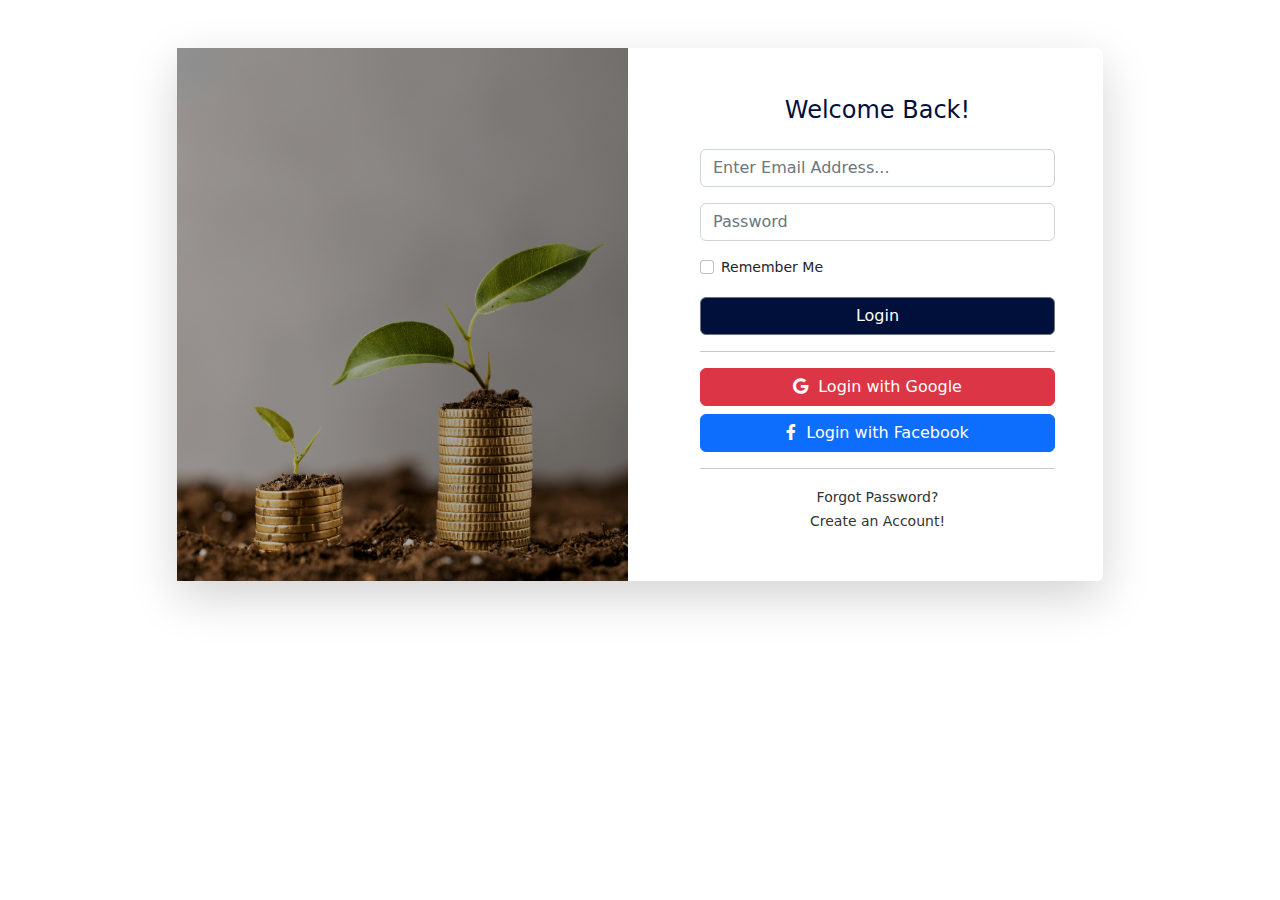
<file: login.html>
<!DOCTYPE html>
<html lang="en">

<head>
    <meta charset="utf-8">
    <meta name="viewport" content="width=device-width, initial-scale=1.0, shrink-to-fit=no">
    <title>Login - Brand</title>
    <link rel="icon" type="image/png" sizes="381x342" href="assets/img/Logo.png">
    <link rel="icon" type="image/png" sizes="381x342" href="assets/img/Logo.png">
    <link rel="icon" type="image/png" sizes="381x342" href="assets/img/Logo.png">
    <link rel="icon" type="image/png" sizes="381x342" href="assets/img/Logo.png">
    <link rel="icon" type="image/png" sizes="381x342" href="assets/img/Logo.png">
    <link rel="stylesheet" href="assets/bootstrap/css/bootstrap.min.css">
    <link rel="stylesheet" href="https://fonts.googleapis.com/css?family=Abril+Fatface&amp;display=swap">
    <link rel="stylesheet" href="https://fonts.googleapis.com/css?family=Aclonica&amp;display=swap">
    <link rel="stylesheet" href="https://fonts.googleapis.com/css?family=Acme&amp;display=swap">
    <link rel="stylesheet" href="https://fonts.googleapis.com/css?family=Akaya+Kanadaka&amp;display=swap">
    <link rel="stylesheet" href="https://fonts.googleapis.com/css?family=Akaya+Telivigala&amp;display=swap">
    <link rel="stylesheet" href="https://fonts.googleapis.com/css?family=Alatsi&amp;display=swap">
    <link rel="stylesheet" href="https://fonts.googleapis.com/css?family=Aldrich&amp;display=swap">
    <link rel="stylesheet" href="https://fonts.googleapis.com/css?family=Alfa+Slab+One&amp;display=swap">
    <link rel="stylesheet" href="https://fonts.googleapis.com/css?family=Alkalami&amp;display=swap">
    <link rel="stylesheet" href="https://fonts.googleapis.com/css?family=Allerta&amp;display=swap">
    <link rel="stylesheet" href="https://fonts.googleapis.com/css?family=Noto+Sans+Anatolian+Hieroglyphs&amp;display=swap">
    <link rel="stylesheet" href="https://fonts.googleapis.com/css?family=Noto+Sans+Cherokee&amp;display=swap">
    <link rel="stylesheet" href="https://fonts.googleapis.com/css?family=Pathway+Gothic+One&amp;display=swap">
    <link rel="stylesheet" href="assets/fonts/fontawesome-all.min.css">
    <link rel="stylesheet" href="assets/css/Corporate-Footer-Clean.css">
    <link rel="stylesheet" href="assets/css/Navbar-With-Button-icons.css">
    <link rel="stylesheet" href="assets/css/Pricing-Yearly--Monthly-badges.css">
    <link rel="stylesheet" href="assets/css/styles.css">
    <link rel="stylesheet" href="assets/css/Testimonials-images.css">
</head>

<body class="bg-gradient-primary">
    <div class="container">
        <div class="row justify-content-center">
            <div class="col-md-9 col-lg-12 col-xl-10">
                <div class="card shadow-lg o-hidden border-0 my-5">
                    <div class="card-body p-0">
                        <div class="row">
                            <div class="col-lg-6 d-none d-lg-flex">
                                <div class="flex-grow-1 bg-login-image" style="background: linear-gradient(69deg, rgba(0,0,0,0.25), rgba(0,0,0,0.44) 99%), url(&quot;assets/img/wepik-export-20230810062816hFdj.png&quot;) center / cover no-repeat;"></div>
                            </div>
                            <div class="col-lg-6">
                                <div class="p-5">
                                    <div class="text-center">
                                        <h4 class="text-dark mb-4"><span style="color: rgb(0, 16, 58);">Welcome Back!</span></h4>
                                    </div>
                                    <form class="user">
                                        <div class="mb-3"><input class="form-control form-control-user" type="email" id="exampleInputEmail" aria-describedby="emailHelp" placeholder="Enter Email Address..." name="email"></div>
                                        <div class="mb-3"><input class="form-control form-control-user" type="password" id="exampleInputPassword" placeholder="Password" name="password"></div>
                                        <div class="mb-3">
                                            <div class="custom-control custom-checkbox small">
                                                <div class="form-check"><input class="form-check-input custom-control-input" type="checkbox" id="formCheck-1"><label class="form-check-label custom-control-label" for="formCheck-1">Remember Me</label></div>
                                            </div>
                                        </div><button class="btn btn-secondary d-block btn-user w-100" type="submit" style="--bs-primary: #00103a;--bs-primary-rgb: 0,16,58;background: #00103a;">Login</button>
                                        <hr><a class="btn btn-danger d-block btn-google btn-user w-100 mb-2" role="button"><i class="fab fa-google"></i>&nbsp; Login with Google</a><a class="btn btn-primary d-block btn-facebook btn-user w-100" role="button"><i class="fab fa-facebook-f"></i>&nbsp; Login with Facebook</a>
                                        <hr>
                                    </form>
                                    <div class="text-center"><a class="small" href="forgot-password.html">Forgot Password?</a></div>
                                    <div class="text-center"><a class="small" href="register.html">Create an Account!</a></div>
                                </div>
                            </div>
                        </div>
                    </div>
                </div>
            </div>
        </div>
    </div>
    <script src="assets/bootstrap/js/bootstrap.min.js"></script>
    <script src="assets/js/bs-init.js"></script>
    <script src="assets/js/theme.js"></script>
</body>

</html>
</file>
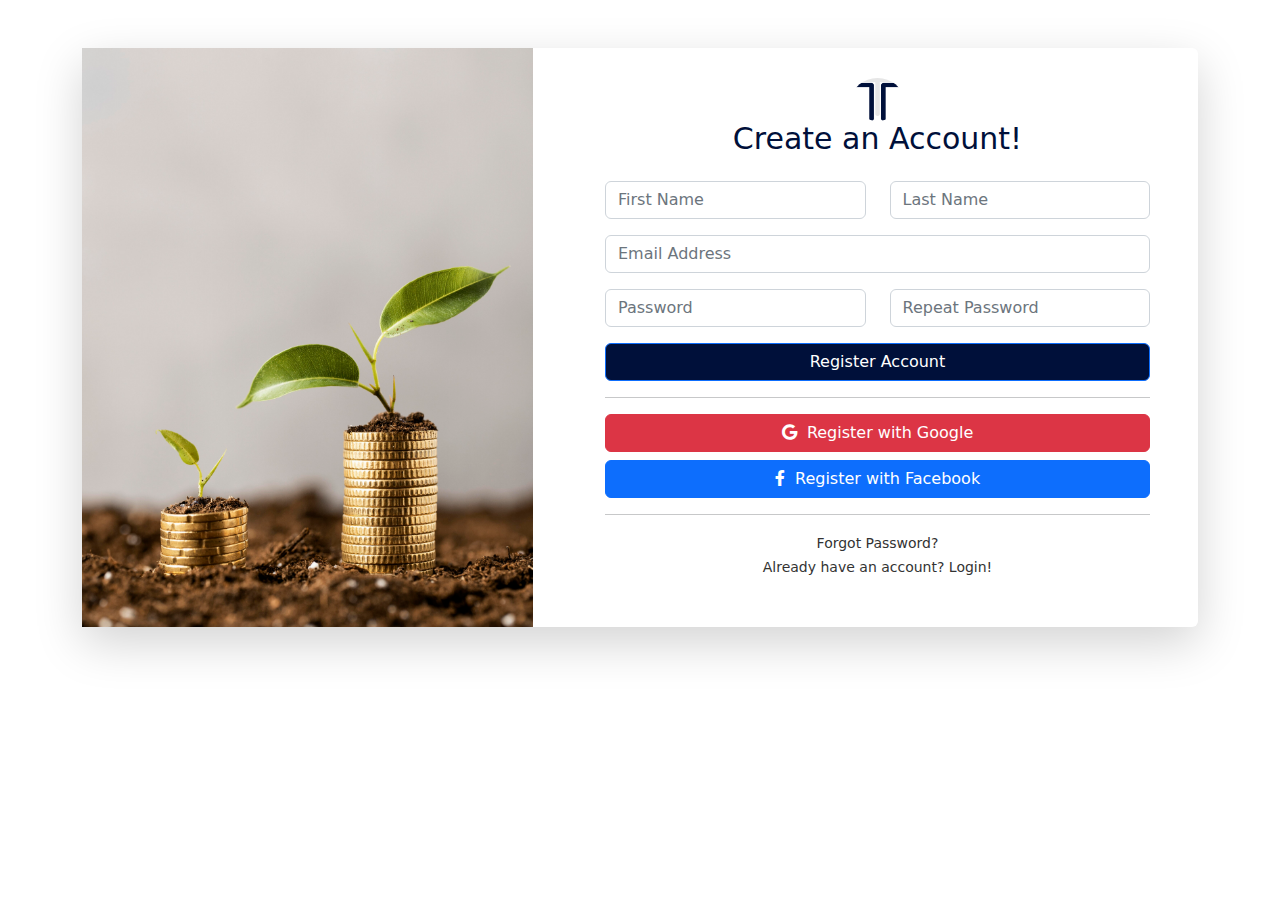
<file: register.html>
<!DOCTYPE html>
<html lang="en">

<head>
    <meta charset="utf-8">
    <meta name="viewport" content="width=device-width, initial-scale=1.0, shrink-to-fit=no">
    <title>Register - Brand</title>
    <link rel="icon" type="image/png" sizes="381x342" href="assets/img/Logo.png">
    <link rel="icon" type="image/png" sizes="381x342" href="assets/img/Logo.png">
    <link rel="icon" type="image/png" sizes="381x342" href="assets/img/Logo.png">
    <link rel="icon" type="image/png" sizes="381x342" href="assets/img/Logo.png">
    <link rel="icon" type="image/png" sizes="381x342" href="assets/img/Logo.png">
    <link rel="stylesheet" href="assets/bootstrap/css/bootstrap.min.css">
    <link rel="stylesheet" href="https://fonts.googleapis.com/css?family=Abril+Fatface&amp;display=swap">
    <link rel="stylesheet" href="https://fonts.googleapis.com/css?family=Aclonica&amp;display=swap">
    <link rel="stylesheet" href="https://fonts.googleapis.com/css?family=Acme&amp;display=swap">
    <link rel="stylesheet" href="https://fonts.googleapis.com/css?family=Akaya+Kanadaka&amp;display=swap">
    <link rel="stylesheet" href="https://fonts.googleapis.com/css?family=Akaya+Telivigala&amp;display=swap">
    <link rel="stylesheet" href="https://fonts.googleapis.com/css?family=Alatsi&amp;display=swap">
    <link rel="stylesheet" href="https://fonts.googleapis.com/css?family=Aldrich&amp;display=swap">
    <link rel="stylesheet" href="https://fonts.googleapis.com/css?family=Alfa+Slab+One&amp;display=swap">
    <link rel="stylesheet" href="https://fonts.googleapis.com/css?family=Alkalami&amp;display=swap">
    <link rel="stylesheet" href="https://fonts.googleapis.com/css?family=Allerta&amp;display=swap">
    <link rel="stylesheet" href="https://fonts.googleapis.com/css?family=Noto+Sans+Anatolian+Hieroglyphs&amp;display=swap">
    <link rel="stylesheet" href="https://fonts.googleapis.com/css?family=Noto+Sans+Cherokee&amp;display=swap">
    <link rel="stylesheet" href="https://fonts.googleapis.com/css?family=Pathway+Gothic+One&amp;display=swap">
    <link rel="stylesheet" href="assets/fonts/fontawesome-all.min.css">
    <link rel="stylesheet" href="assets/css/Corporate-Footer-Clean.css">
    <link rel="stylesheet" href="assets/css/Navbar-With-Button-icons.css">
    <link rel="stylesheet" href="assets/css/Pricing-Yearly--Monthly-badges.css">
    <link rel="stylesheet" href="assets/css/styles.css">
    <link rel="stylesheet" href="assets/css/Testimonials-images.css">
</head>

<body class="bg-gradient-primary">
    <div class="container">
        <div class="card shadow-lg o-hidden border-0 my-5">
            <div class="card-body p-0">
                <div class="row">
                    <div class="col-lg-5 d-none d-lg-flex">
                        <div class="flex-grow-1 bg-register-image" style="background: url(&quot;assets/img/wepik-export-20230810062816hFdj.png&quot;) center / cover;"></div>
                    </div>
                    <div class="col-lg-7">
                        <div class="p-5">
                            <div class="text-center"><img class="rounded-circle" src="assets/img/Logo.png" width="51" height="43" alt="TekCapital" loading="auto" style="margin-top: -19px;">
                                <h3 class="text-dark mb-4" style="font-size: 30px;"><span style="color: rgb(0, 16, 58);">Create an Account!</span></h3>
                            </div>
                            <form class="user">
                                <div class="row mb-3">
                                    <div class="col-sm-6 mb-3 mb-sm-0"><input class="form-control form-control-user" type="text" id="exampleFirstName" placeholder="First Name" name="first_name"></div>
                                    <div class="col-sm-6"><input class="form-control form-control-user" type="text" id="exampleLastName" placeholder="Last Name" name="last_name"></div>
                                </div>
                                <div class="mb-3"><input class="form-control form-control-user" type="email" id="exampleInputEmail" aria-describedby="emailHelp" placeholder="Email Address" name="email"></div>
                                <div class="row mb-3">
                                    <div class="col-sm-6 mb-3 mb-sm-0"><input class="form-control form-control-user" type="password" id="examplePasswordInput" placeholder="Password" name="password"></div>
                                    <div class="col-sm-6"><input class="form-control form-control-user" type="password" id="exampleRepeatPasswordInput" placeholder="Repeat Password" name="password_repeat"></div>
                                </div><a class="btn btn-primary d-block btn-user w-100" role="button" style="background: #00103a;" href="Dashboard.html" rel="next">Register Account</a>
                                <hr><a class="btn btn-danger d-block btn-google btn-user w-100 mb-2" role="button"><i class="fab fa-google"></i>&nbsp; Register with Google</a><a class="btn btn-primary d-block btn-facebook btn-user w-100" role="button"><i class="fab fa-facebook-f"></i>&nbsp; Register with Facebook</a>
                                <hr>
                            </form>
                            <div class="text-center"><a class="small" href="forgot-password.html">Forgot Password?</a></div>
                            <div class="text-center"><a class="small" href="login.html">Already have an account? Login!</a></div>
                        </div>
                    </div>
                </div>
            </div>
        </div>
    </div>
    <script src="assets/bootstrap/js/bootstrap.min.js"></script>
    <script src="assets/js/bs-init.js"></script>
    <script src="assets/js/theme.js"></script>
</body>

</html>
</file>
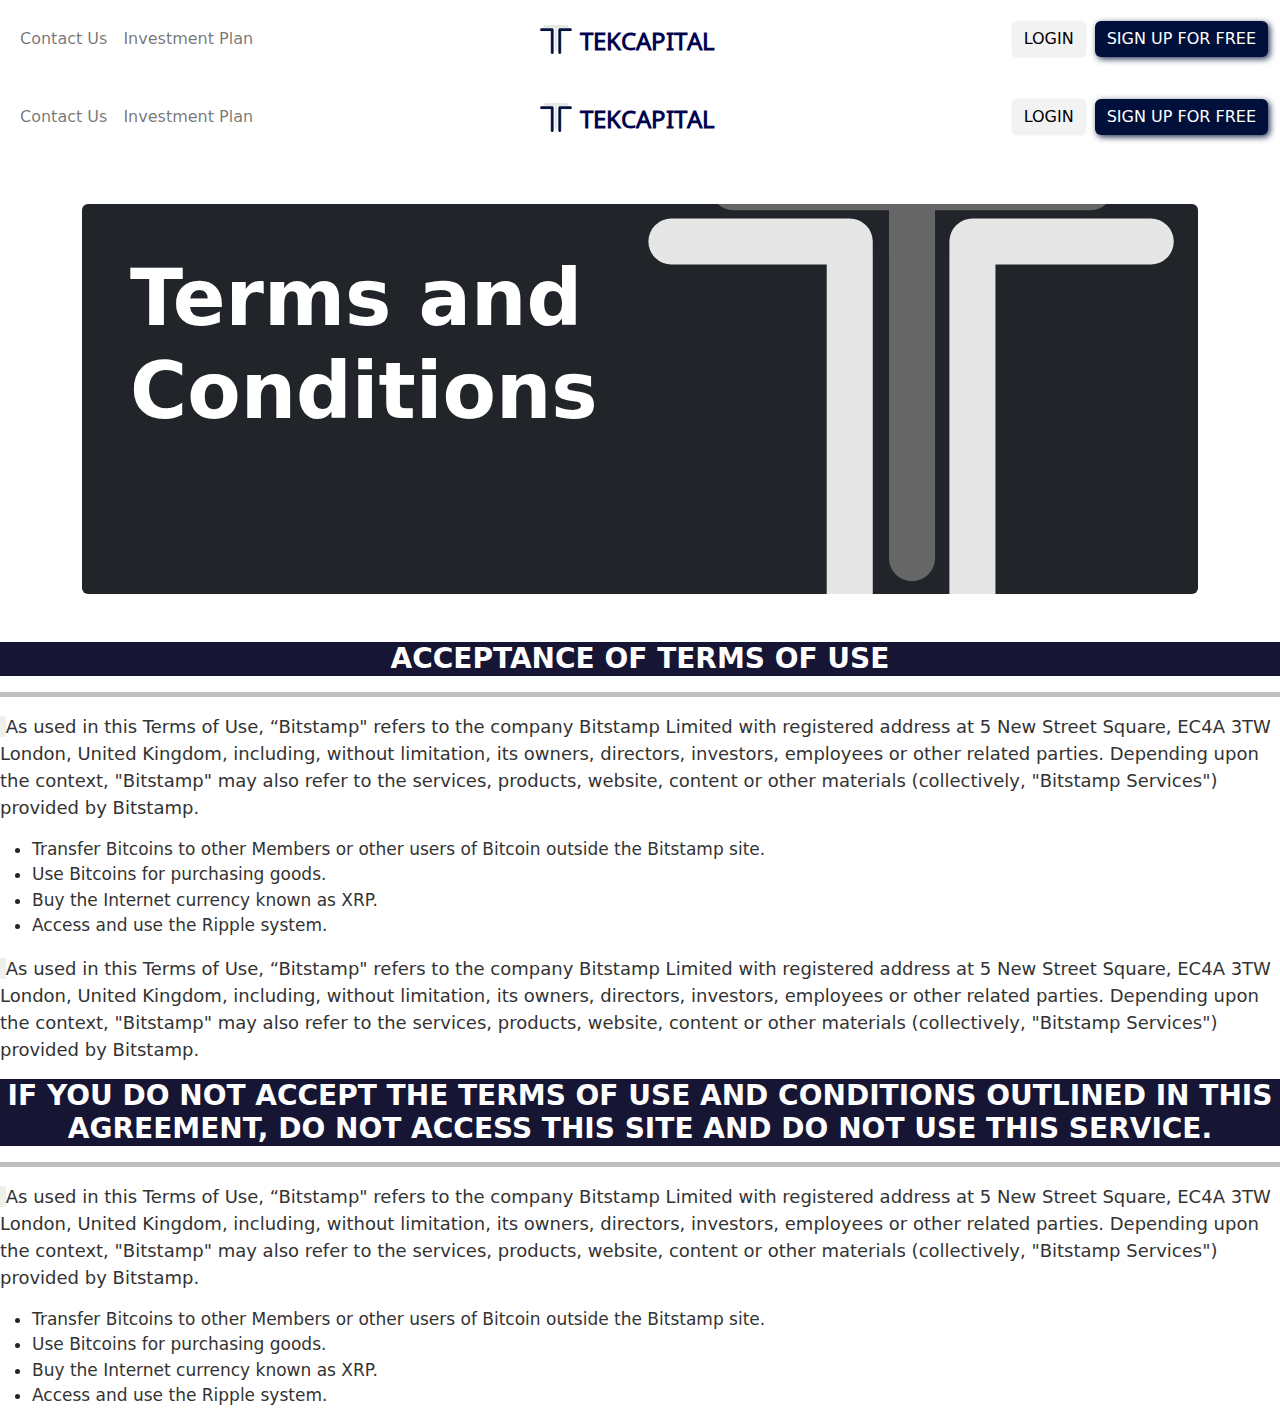
<file: Terms and Condition.html>
<!DOCTYPE html>
<html lang="en">

<head>
    <meta charset="utf-8">
    <meta name="viewport" content="width=device-width, initial-scale=1.0, shrink-to-fit=no">
    <title>Tek.12</title>
    <link rel="icon" type="image/png" sizes="381x342" href="assets/img/Logo.png">
    <link rel="icon" type="image/png" sizes="381x342" href="assets/img/Logo.png">
    <link rel="icon" type="image/png" sizes="381x342" href="assets/img/Logo.png">
    <link rel="icon" type="image/png" sizes="381x342" href="assets/img/Logo.png">
    <link rel="icon" type="image/png" sizes="381x342" href="assets/img/Logo.png">
    <link rel="stylesheet" href="assets/bootstrap/css/bootstrap.min.css">
    <link rel="stylesheet" href="https://fonts.googleapis.com/css?family=Abril+Fatface&amp;display=swap">
    <link rel="stylesheet" href="https://fonts.googleapis.com/css?family=Aclonica&amp;display=swap">
    <link rel="stylesheet" href="https://fonts.googleapis.com/css?family=Acme&amp;display=swap">
    <link rel="stylesheet" href="https://fonts.googleapis.com/css?family=Akaya+Kanadaka&amp;display=swap">
    <link rel="stylesheet" href="https://fonts.googleapis.com/css?family=Akaya+Telivigala&amp;display=swap">
    <link rel="stylesheet" href="https://fonts.googleapis.com/css?family=Alatsi&amp;display=swap">
    <link rel="stylesheet" href="https://fonts.googleapis.com/css?family=Aldrich&amp;display=swap">
    <link rel="stylesheet" href="https://fonts.googleapis.com/css?family=Alfa+Slab+One&amp;display=swap">
    <link rel="stylesheet" href="https://fonts.googleapis.com/css?family=Alkalami&amp;display=swap">
    <link rel="stylesheet" href="https://fonts.googleapis.com/css?family=Allerta&amp;display=swap">
    <link rel="stylesheet" href="https://fonts.googleapis.com/css?family=Noto+Sans+Anatolian+Hieroglyphs&amp;display=swap">
    <link rel="stylesheet" href="https://fonts.googleapis.com/css?family=Noto+Sans+Cherokee&amp;display=swap">
    <link rel="stylesheet" href="https://fonts.googleapis.com/css?family=Pathway+Gothic+One&amp;display=swap">
    <link rel="stylesheet" href="assets/css/Corporate-Footer-Clean.css">
    <link rel="stylesheet" href="assets/css/Navbar-With-Button-icons.css">
    <link rel="stylesheet" href="assets/css/Pricing-Yearly--Monthly-badges.css">
    <link rel="stylesheet" href="assets/css/styles.css">
    <link rel="stylesheet" href="assets/css/Testimonials-images.css">
</head>

<body>
    <nav class="navbar navbar-light navbar-expand-md sticky-top py-3" style="background: #ffffff;">
        <div class="container-fluid"><a class="navbar-brand d-flex align-items-center" href="index.html"><span class="bs-icon-sm bs-icon-rounded bs-icon-primary d-flex justify-content-center align-items-center me-2 bs-icon" style="background: url(&quot;assets/img/Logo.png&quot;) center / contain no-repeat, rgba(13,110,253,0);"></span><span style="color: #00034d;font-size: 24px;font-weight: bold;font-family: 'Noto Sans Anatolian Hieroglyphs', sans-serif;">TEKCAPITAL</span></a><button data-bs-toggle="collapse" class="navbar-toggler" data-bs-target="#navcol-1"><span class="visually-hidden">Toggle navigation</span><span class="navbar-toggler-icon"></span></button>
            <div class="collapse navbar-collapse flex-grow-0 order-md-first" id="navcol-1">
                <ul class="navbar-nav me-auto">
                    <li class="nav-item"><a class="nav-link" href="404.html">Contact Us</a></li>
                    <li class="nav-item"><a class="nav-link" href="Investment%20Plans.html">Investment Plan</a></li>
                </ul>
                <div class="d-md-none my-2"><button class="btn btn-light me-2" type="button">LOGIN</button><button class="btn btn-primary" type="button" style="background: #00103a;border-style: none;">START INVESTING</button></div>
            </div>
            <div class="d-none d-md-block"><a class="btn btn-light me-2" role="button" style="background: rgb(242,242,242);box-shadow: 0px 0px 0px 0px;" href="Login.html">LOGIN</a><a class="btn btn-primary" role="button" href="register.html" style="background: #00103a;border-style: none;box-shadow: 2px 2px 6px rgba(0,16,58,0.87);">SIGN UP FOR FREE</a></div>
        </div>
    </nav>
    <nav class="navbar navbar-light navbar-expand-md sticky-top py-3" style="background: #ffffff;">
        <div class="container-fluid"><a class="navbar-brand d-flex align-items-center" href="#"><span class="bs-icon-sm bs-icon-rounded bs-icon-primary d-flex justify-content-center align-items-center me-2 bs-icon" style="background: url(&quot;assets/img/Logo.png&quot;) center / contain no-repeat, rgba(13,110,253,0);"></span><span style="color: #00034d;font-size: 24px;font-weight: bold;font-family: 'Noto Sans Anatolian Hieroglyphs', sans-serif;">TEKCAPITAL</span></a><button data-bs-toggle="collapse" class="navbar-toggler" data-bs-target="#navcol-4"><span class="visually-hidden">Toggle navigation</span><span class="navbar-toggler-icon"></span></button>
            <div class="collapse navbar-collapse flex-grow-0 order-md-first" id="navcol-4">
                <ul class="navbar-nav me-auto">
                    <li class="nav-item"><a class="nav-link" href="Contact.html">Contact Us</a></li>
                    <li class="nav-item"><a class="nav-link" href="Investment%20Plans.html">Investment Plan</a></li>
                </ul>
                <div class="d-md-none my-2"><button class="btn btn-light me-2" type="button">Button</button><button class="btn btn-primary" type="button">Button</button></div>
            </div>
            <div class="d-none d-md-block"><a class="btn btn-light me-2" role="button" style="background: rgb(242,242,242);box-shadow: 0px 0px 0px 0px;" href="Login.html">LOGIN</a><a class="btn btn-primary" role="button" href="register.html" style="background: #00103a;border-style: none;box-shadow: 2px 2px 6px rgba(0,16,58,0.87);">SIGN UP FOR FREE</a></div>
        </div>
    </nav>
    <section class="py-4 py-xl-5" style="max-height: 1600px;">
        <div class="container" style="max-height: 1600px;">
            <div class="bg-dark border rounded border-0 border-dark overflow-hidden">
                <div class="row g-0">
                    <div class="col-md-6">
                        <div class="text-white p-4 p-md-5">
                            <h1 class="fw-bolder text-white mb-3" style="font-size: 77.88px;">Terms and Conditions</h1>
                        </div>
                    </div>
                    <div class="col-md-6 order-first order-md-last">
                        <div style="background: url(&quot;assets/img/Logo.svg&quot;) center / cover no-repeat;height: 390px;"></div>
                    </div>
                </div>
            </div>
        </div>
    </section>
    <section>
        <div>
            <h3 style="background: #161533;text-align: center;"><strong><span style="color: rgb(255, 255, 255); background-color: rgba(240, 240, 235, 0);">ACCEPTANCE OF TERMS OF USE</span></strong></h3>
            <hr style="color: rgb(0,0,0);border-width: 5px;border-color: rgb(0,0,0);">
            <p style="font-size: 18px;"><span style="color: rgb(51, 51, 51); background-color: rgb(240, 240, 235);">&nbsp;</span><span style="color: rgb(51, 51, 51); background-color: rgb(255, 255, 255);">As used in this Terms of Use, “Bitstamp" refers to the company Bitstamp Limited with registered address at 5 New Street Square, EC4A 3TW London, United Kingdom, including, without limitation, its owners, directors, investors, employees or other related parties. Depending upon the context, "Bitstamp" may also refer to the services, products, website, content or other materials (collectively, "Bitstamp Services") provided by Bitstamp.</span></p>
            <ul>
                <li style="font-size: 17px;"><span style="color: rgb(51, 51, 51); background-color: rgba(255, 255, 255, 0);">Transfer Bitcoins to other Members or other users of Bitcoin outside the Bitstamp site.</span></li>
                <li style="font-size: 17px;"><span style="color: rgb(51, 51, 51); background-color: rgba(240, 240, 235, 0);">Use Bitcoins for purchasing goods.</span></li>
                <li style="font-size: 17px;"><span style="color: rgb(51, 51, 51); background-color: rgba(255, 255, 255, 0);">Buy the Internet currency known as XRP.</span></li>
                <li style="font-size: 17px;"><span style="color: rgb(51, 51, 51); background-color: rgba(240, 240, 235, 0);">Access and use the Ripple system.</span></li>
            </ul>
            <p style="font-size: 18px;"><span style="color: rgb(51, 51, 51); background-color: rgb(240, 240, 235);">&nbsp;</span><span style="color: rgb(51, 51, 51); background-color: rgb(255, 255, 255);">As used in this Terms of Use, “Bitstamp" refers to the company Bitstamp Limited with registered address at 5 New Street Square, EC4A 3TW London, United Kingdom, including, without limitation, its owners, directors, investors, employees or other related parties. Depending upon the context, "Bitstamp" may also refer to the services, products, website, content or other materials (collectively, "Bitstamp Services") provided by Bitstamp.</span></p>
        </div>
        <div>
            <h3 style="background: #161533;text-align: center;"><strong><span style="color: rgb(255, 255, 255); background-color: rgba(240, 240, 235, 0);">IF YOU DO NOT ACCEPT THE TERMS OF USE AND CONDITIONS OUTLINED IN THIS AGREEMENT, DO NOT ACCESS THIS SITE AND DO NOT USE THIS SERVICE.</span></strong></h3>
            <hr style="color: rgb(0,0,0);border-width: 5px;border-color: rgb(0,0,0);">
            <p style="font-size: 18px;"><span style="color: rgb(51, 51, 51); background-color: rgb(240, 240, 235);">&nbsp;</span><span style="color: rgb(51, 51, 51); background-color: rgb(255, 255, 255);">As used in this Terms of Use, “Bitstamp" refers to the company Bitstamp Limited with registered address at 5 New Street Square, EC4A 3TW London, United Kingdom, including, without limitation, its owners, directors, investors, employees or other related parties. Depending upon the context, "Bitstamp" may also refer to the services, products, website, content or other materials (collectively, "Bitstamp Services") provided by Bitstamp.</span></p>
            <ul>
                <li style="font-size: 17px;"><span style="color: rgb(51, 51, 51); background-color: rgba(255, 255, 255, 0);">Transfer Bitcoins to other Members or other users of Bitcoin outside the Bitstamp site.</span></li>
                <li style="font-size: 17px;"><span style="color: rgb(51, 51, 51); background-color: rgba(240, 240, 235, 0);">Use Bitcoins for purchasing goods.</span></li>
                <li style="font-size: 17px;"><span style="color: rgb(51, 51, 51); background-color: rgba(255, 255, 255, 0);">Buy the Internet currency known as XRP.</span></li>
                <li style="font-size: 17px;"><span style="color: rgb(51, 51, 51); background-color: rgba(240, 240, 235, 0);">Access and use the Ripple system.</span></li>
            </ul>
        </div>
    </section>
    <script src="assets/bootstrap/js/bootstrap.min.js"></script>
    <script src="assets/js/bs-init.js"></script>
    <script src="assets/js/theme.js"></script>
</body>

</html>
</file>
<file: assets/css/Corporate-Footer-Clean.css>
.page-footer {
  background-color: #f3f3f2;
  padding-top: 50px;
  padding-bottom: 10px;
}

.page-footer h4 {
  color: #333333;
  font-size: 11px;
  font-weight: bold;
}

.page-footer p {
  color: #888;
  font-size: 11px;
}

.page-footer .footer-links {
  list-style: none;
  padding: 0;
  margin-bottom: 45px;
  word-break: break-all;
}

.page-footer .footer-links a {
  color: #555;
  font-size: 11px;
}

.page-footer .footer-links li {
  margin-bottom: 5px;
  line-height: 1.3;
}

.page-footer .footer-legal .copyright {
  margin-right: 60px;
}

.page-footer .footer-legal .legal-links .item {
  padding-right: 13px;
  border-right: 1px solid #ccc;
  margin: 0;
  margin-right: 13px;
}

.page-footer .footer-legal .legal-links .item:last-child {
  border-right: none;
}

.page-footer .footer-legal .legal-links .item h5 {
  font-size: 11px;
  margin-top: 0;
  margin-bottom: 0;
}

.page-footer .region {
  margin-bottom: 20px;
}

.page-footer .region a {
  color: #555;
  font-size: 11px;
}

.page-footer .region img {
  margin-right: 7px;
}

@media (min-width: 768px) {
  .page-footer .region {
    margin-bottom: 0;
  }
}

span {
  text-decoration: none;
}

a {
  text-decoration: none;
  color: #333333;
}
</file>
<file: assets/css/Navbar-With-Button-icons.css>
.bs-icon {
  --bs-icon-size: .75rem;
  display: flex;
  flex-shrink: 0;
  justify-content: center;
  align-items: center;
  font-size: var(--bs-icon-size);
  width: calc(var(--bs-icon-size) * 2);
  height: calc(var(--bs-icon-size) * 2);
  color: var(--bs-primary);
}

.bs-icon-xs {
  --bs-icon-size: 1rem;
  width: calc(var(--bs-icon-size) * 1.5);
  height: calc(var(--bs-icon-size) * 1.5);
}

.bs-icon-sm {
  --bs-icon-size: 1rem;
}

.bs-icon-md {
  --bs-icon-size: 1.5rem;
}

.bs-icon-lg {
  --bs-icon-size: 2rem;
}

.bs-icon-xl {
  --bs-icon-size: 2.5rem;
}

.bs-icon.bs-icon-primary {
  color: var(--bs-white);
  background: var(--bs-primary);
}

.bs-icon.bs-icon-primary-light {
  color: var(--bs-primary);
  background: rgba(var(--bs-primary-rgb), .2);
}

.bs-icon.bs-icon-semi-white {
  color: var(--bs-primary);
  background: rgba(255, 255, 255, .5);
}

.bs-icon.bs-icon-rounded {
  border-radius: .5rem;
}

.bs-icon.bs-icon-circle {
  border-radius: 50%;
}

.link-ms {
  text-decoration: none;
}

.container-dl {
  line-height: 1.15;
  font-size: 62.5%;
  -webkit-text-size-adjust: 100%;
  font-family: "CW BR Firma";
  -webkit-font-smoothing: antialiased;
  box-sizing: border-box;
  margin: 0 auto;
  max-width: 1380px;
  padding: 0 20px;
  width: 100%;
}

.grid {
  box-sizing: border-box;
  width: 100%;
  display: flex;
  flex: 0 1 auto;
  flex-direction: row;
  flex-wrap: wrap;
}

.col-xs-12 {
  line-height: 1.15;
  font-size: 62.5%;
  -webkit-text-size-adjust: 100%;
  font-family: "CW BR Firma";
  -webkit-font-smoothing: antialiased;
  box-sizing: border-box;
  flex-basis: 41.6666666667%;
  max-width: 41.6666666667%;
  padding: 1rem;
}

@media only screen and (min-width: 46rem) .col-sm-5 {
  flex-basis: 41.6666666667%;
  max-width: 41.6666666667%;
  padding: 1rem;
  box-sizing: border-box;
}
</file>
<file: assets/css/Pricing-Yearly--Monthly-badges.css>
.bg-white-300 {
  background: rgba(255, 255, 255, 0.3) !important;
}

.rounded-bottom-left {
  border-radius: 0;
  border-bottom-left-radius: .25rem!important;
}

.rounded-bottom-right {
  border-radius: 0;
  border-bottom-right-radius: .25rem!important;
}
</file>
<file: assets/css/styles.css>
@media (min-width:576px) {
  .d-sm-flex {
    display: flex!important;
    background: rgba(255,255,255);
  }
}
</file>
<file: assets/css/Testimonials-images.css>
.fit-cover {
  object-fit: cover;
}
</file>
<file: assets/fonts/fontawesome5-overrides.min.css>
.fab.fa-bitcoin:before{content:"\f379"}.far.fa-calendar:before,.fas.fa-calendar:before{content:"\f133"}.far.fa-clipboard:before,.fas.fa-clipboard:before{content:"\f328"}.fab.fa-facebook-f:before{content:"\f39e"}.fab.fa-google-plus:before{content:"\f2b3"}.fas.fa-hotel:before{content:"\f594"}.fab.fa-linkedin:before{content:"\f08c"}.fas.fa-reply:before{content:"\f3e5"}.fas.fa-thermometer:before{content:"\f491"}.fab.fa-vimeo:before{content:"\f40a"}.far.fa-window-close:before,.fas.fa-window-close:before{content:"\f410"}.fab.fa-youtube-square:before{content:"\f431"}
</file>
